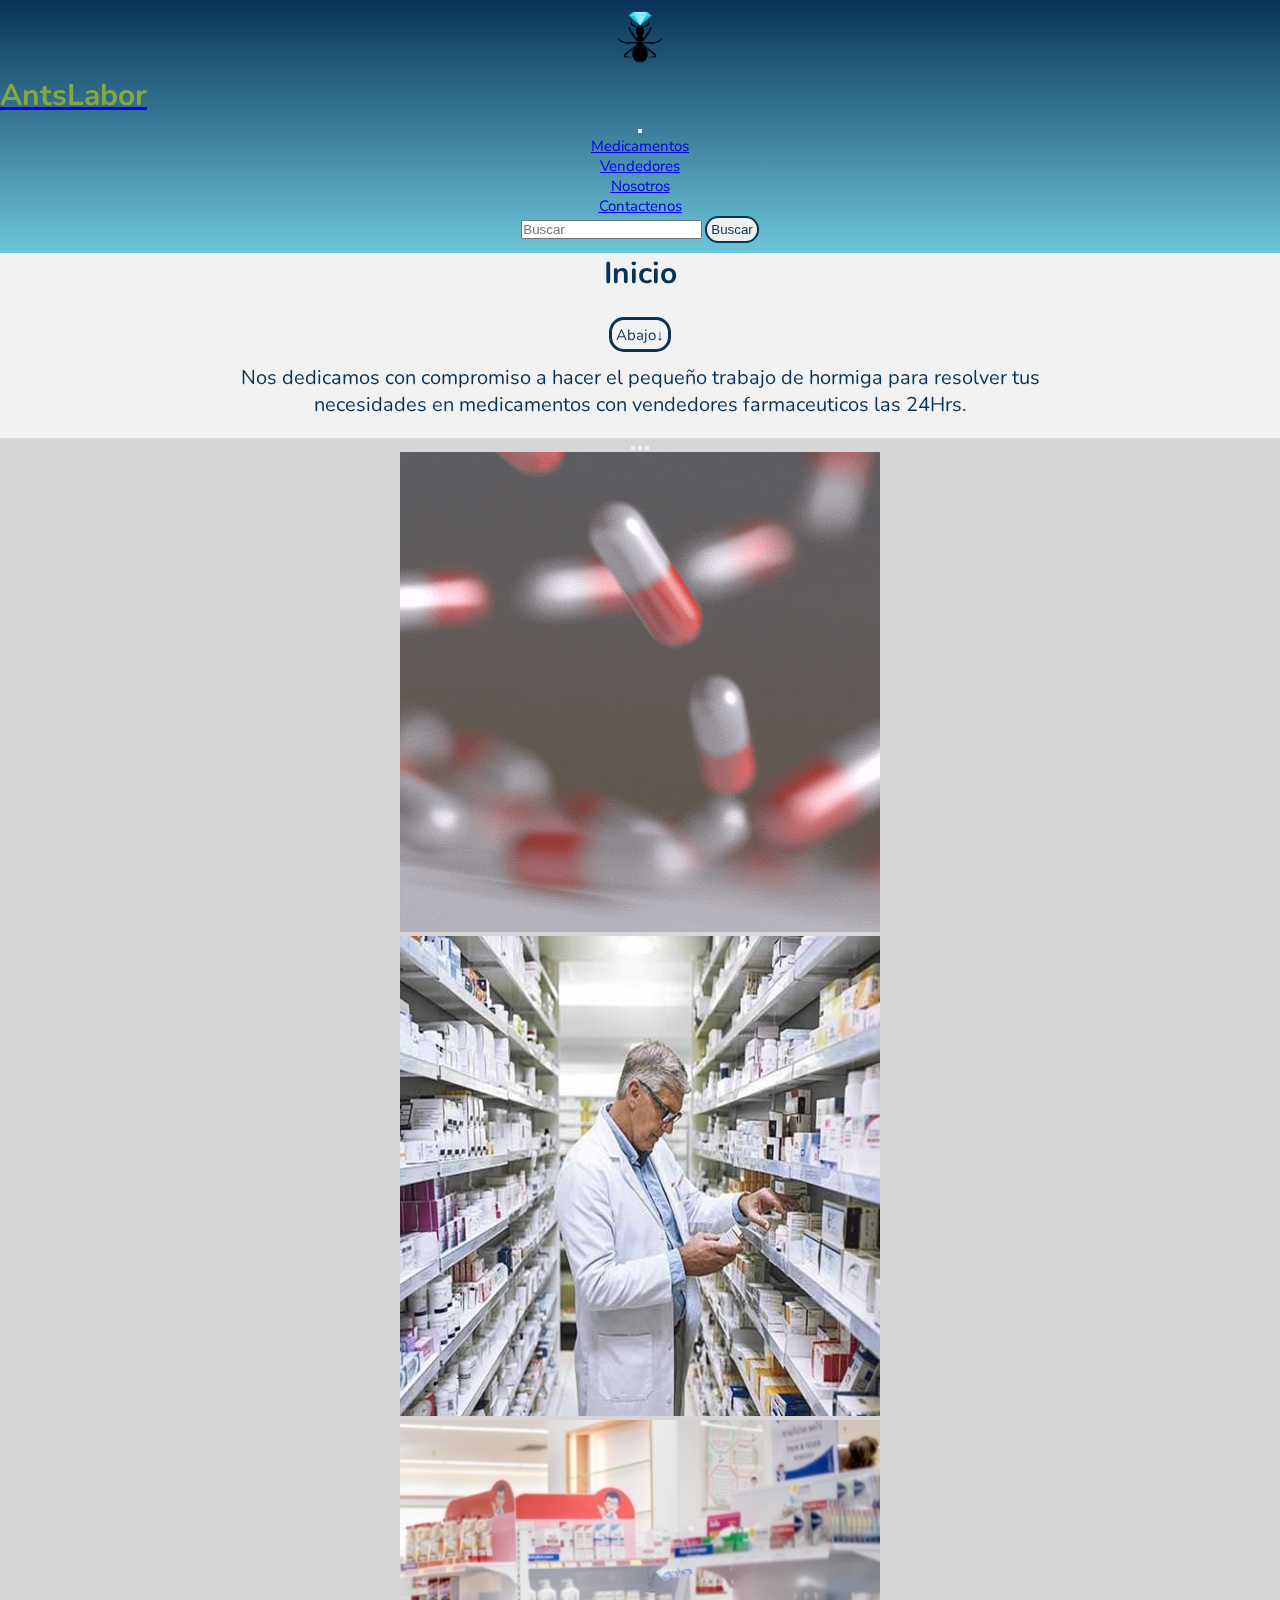
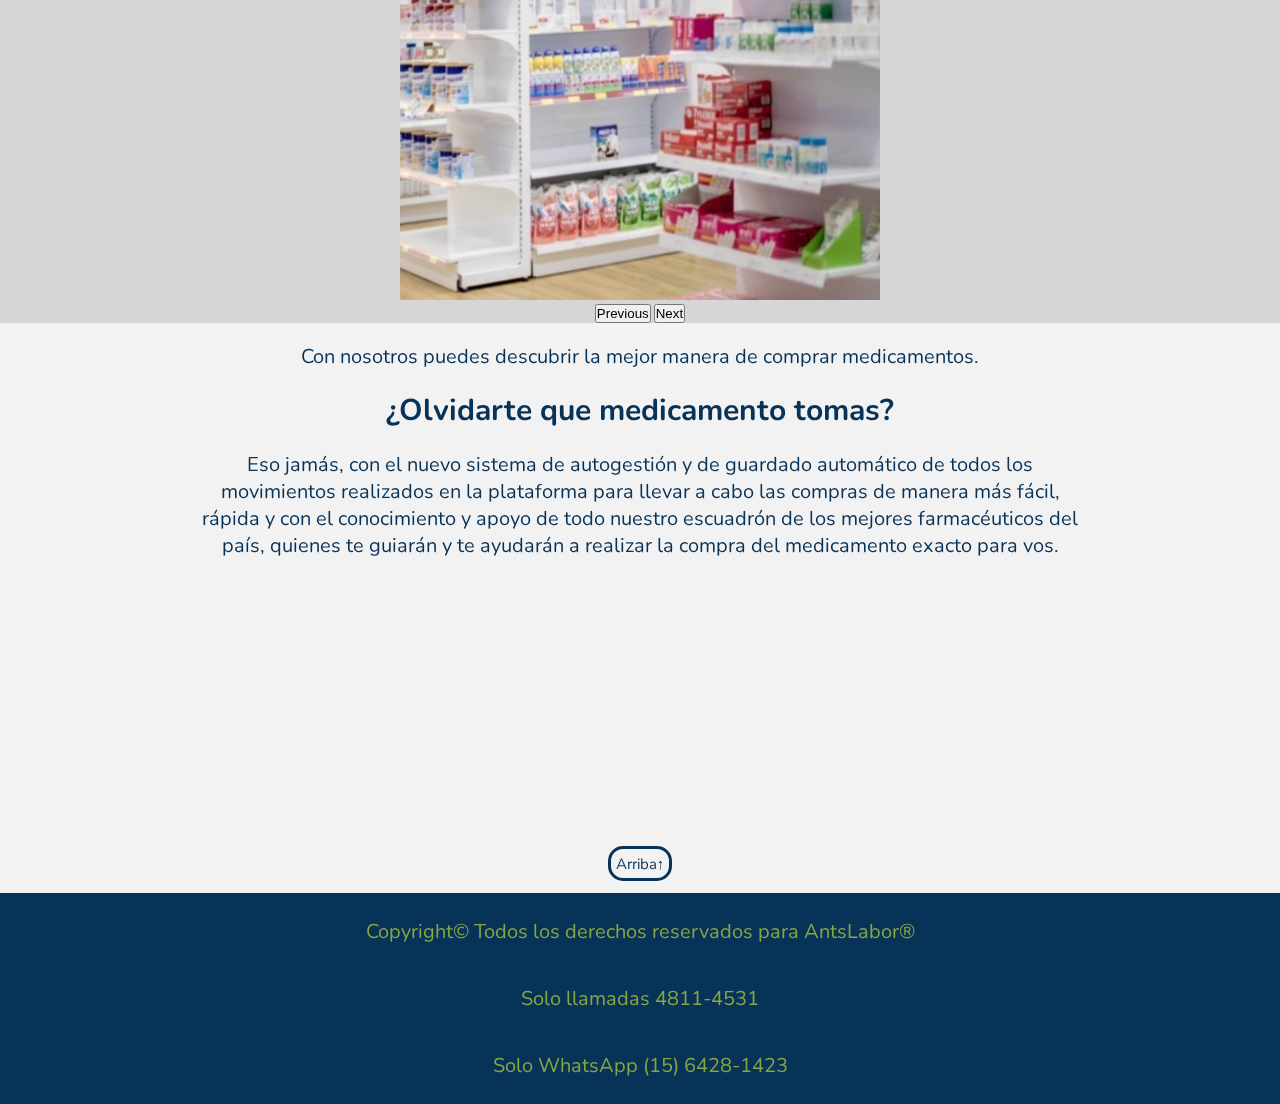
<file: index.html>
<!DOCTYPE html>
<html lang="es">

<head>
    <meta charset="UTF-8">
    <meta http-equiv="X-UA-Compatible" content="IE=edge">
    <meta name="viewport" content="width=device-width, initial-scale=1.0">
    <meta name="keywords" content="Medicamentos, farmaceuticos, actron, ibupirac, farmacia, salud, necesidades ">
    <meta name="description" content="Podés comprar medicamentos las 24, siempre con tu farmaceutico de confianza. Ya no será necesario que te acuerdes todo, nosotros lo haremos">
    <link href="https://unpkg.com/aos@2.3.1/dist/aos.css" rel="stylesheet">
    <link href="https://cdn.jsdelivr.net/npm/bootstrap@5.1.3/dist/css/bootstrap.min.css" rel="stylesheet"
        integrity="sha384-1BmE4kWBq78iYhFldvKuhfTAU6auU8tT94WrHftjDbrCEXSU1oBoqyl2QvZ6jIW3" crossorigin="anonymous">
    <link rel="stylesheet" href="./estilos/style.css">
    <title>AntsLabor - Inicio</title>
    <link rel="icon" href="./multimedia/hormigaDiamante.ico">
</head>

<body id="arriba" data-aos="fade-zoom-in"
data-aos-easing="ease-in-back"
data-aos-delay="300"
data-aos-offset="0">

    <header class="sticky-top">
        <nav class="navbar navbar-expand-lg navbar-light bg-light sticky-top">
            <div class="container-fluid">
                <picture>
                    <img src="./multimedia/hormigaDiamante.png" alt="AntsLabor" title="AntsLabor">
                </picture>
                
                <a class="navbar-brand" href="./index.html">
                    <h1>AntsLabor</h1>
                </a>
                
                <button class="navbar-toggler" type="button" data-bs-toggle="collapse" data-bs-target="#navbarSupportedContent"
                    aria-controls="navbarSupportedContent" aria-expanded="false" aria-label="Toggle navigation">
                    <span class="navbar-toggler-icon"></span>
                </button>
                
                <div class="collapse navbar-collapse" id="navbarSupportedContent">
                    <ul class="navbar-nav me-auto mb-2 mb-lg-0">
                        <li class="nav-item">
                            <a class="nav-link" href="./secciones/medicamentos.html">Medicamentos</a>
                        </li>
                        <li class="nav-item">
                            <a class="nav-link" href="./secciones/vendedores.html">Vendedores</a>
                        </li>
                        <li class="nav-item">
                            <a class="nav-link" href="./secciones/nosotros.html">Nosotros</a>
                        </li>
                        <li class="nav-item">
                            <a class="nav-link" href="./secciones/contactenos.html">Contactenos</a>
                        </li>
                    </ul>
                    <form class="d-flex">
                        <input class="form-control me-2" type="search" placeholder="Buscar" aria-label="Buscar">
                        <button class="btn btn-outline-success boton" type="submit">Buscar</button>
                    </form>
                </div>
            </div>
        </nav>
        <div>

    </header>

    <div class="pos">
        <main>
            <section>
                <h2>
                    Inicio
                </h2>

                <div class="botonAbajo">
                    <a class="boton" href="#fin">Abajo↓</a>
                </div>

                <p>
                    Nos dedicamos con compromiso a hacer el pequeño trabajo de hormiga para
                    resolver tus necesidades en medicamentos con vendedores farmaceuticos las 24Hrs.
                </p>

                <section class="carrusel">
                    <div class="container w-25" >
                        <div id="carouselExampleIndicators" class="carousel slide" data-bs-ride="carousel">
                            <div class="carousel-indicators">
                                <button type="button" data-bs-target="#carouselExampleIndicators" data-bs-slide-to="0" class="active"
                                    aria-current="true" aria-label="Slide 1"></button>
                                <button type="button" data-bs-target="#carouselExampleIndicators" data-bs-slide-to="1"
                                    aria-label="Slide 2"></button>
                                <button type="button" data-bs-target="#carouselExampleIndicators" data-bs-slide-to="2"
                                    aria-label="Slide 3"></button>
                            </div>
                            <div class="carousel-inner">
                                <div class="carousel-item active">
                                    <img src="./multimedia/carrusel/movimiento.gif" class="d-block w-100" alt="elemento_0">
                                </div>
                                <div class="carousel-item">
                                    <img src="./multimedia/carrusel/hombre.jpg" class="d-block w-100" alt="elemento_1">
                                </div>
                                <div class="carousel-item">
                                    <img src="./multimedia/carrusel/local.jpg" class="d-block w-100" alt="elemento_2">
                                </div>
                            </div>
                            <button class="carousel-control-prev" type="button" data-bs-target="#carouselExampleIndicators"
                                data-bs-slide="prev">
                                <span class="carousel-control-prev-icon" aria-hidden="true"></span>
                                <span class="visually-hidden">Previous</span>
                            </button>
                            <button class="carousel-control-next" type="button" data-bs-target="#carouselExampleIndicators"
                                data-bs-slide="next">
                                <span class="carousel-control-next-icon" aria-hidden="true"></span>
                                <span class="visually-hidden">Next</span>
                            </button>
                        </div>
                    </div>
                </section>
                <p>
                    Con nosotros puedes descubrir la mejor manera de comprar medicamentos.
                </p>
            </section>
            <section>
                <h3>
                    ¿Olvidarte que medicamento tomas?
                </h3>

                <p>
                    Eso jamás, con el nuevo sistema de autogestión y de guardado automático de
                    todos los movimientos realizados en la plataforma para llevar a cabo las compras de manera más fácil,
                    rápida
                    y
                    con el
                    conocimiento y apoyo de todo nuestro escuadrón de los mejores farmacéuticos del país, quienes te guiarán
                    y
                    te
                    ayudarán a realizar la compra del medicamento exacto para vos.
                </p>
            </section>

            <iframe src="https://www.youtube.com/embed/vHVsa_dynsM" title="YouTube video player" frameborder="0"
                allow="accelerometer; autoplay; clipboard-write; encrypted-media; gyroscope; picture-in-picture"
                allowfullscreen>
            </iframe>

            <div id="fin">
                <a class="boton" href="#arriba">Arriba↑</a>
            </div>
        </main>
    </div>

    <footer>
        <p>
            Copyright© Todos los derechos reservados para AntsLabor®
        </p>
        <p>
            Solo llamadas 4811-4531
        </p>
        <p>
            Solo WhatsApp (15) 6428-1423
        </p>
    </footer>

    <script src="https://cdn.jsdelivr.net/npm/@popperjs/core@2.10.2/dist/umd/popper.min.js"
        integrity="sha384-7+zCNj/IqJ95wo16oMtfsKbZ9ccEh31eOz1HGyDuCQ6wgnyJNSYdrPa03rtR1zdB" crossorigin="anonymous">
    </script>
    <script src="https://cdn.jsdelivr.net/npm/bootstrap@5.1.3/dist/js/bootstrap.min.js"
        integrity="sha384-QJHtvGhmr9XOIpI6YVutG+2QOK9T+ZnN4kzFN1RtK3zEFEIsxhlmWl5/YESvpZ13" crossorigin="anonymous">
    </script>
    <script src="https://unpkg.com/aos@2.3.1/dist/aos.js"></script>
    <script>
        AOS.init();
    </script>
</body>

</html>
</file>
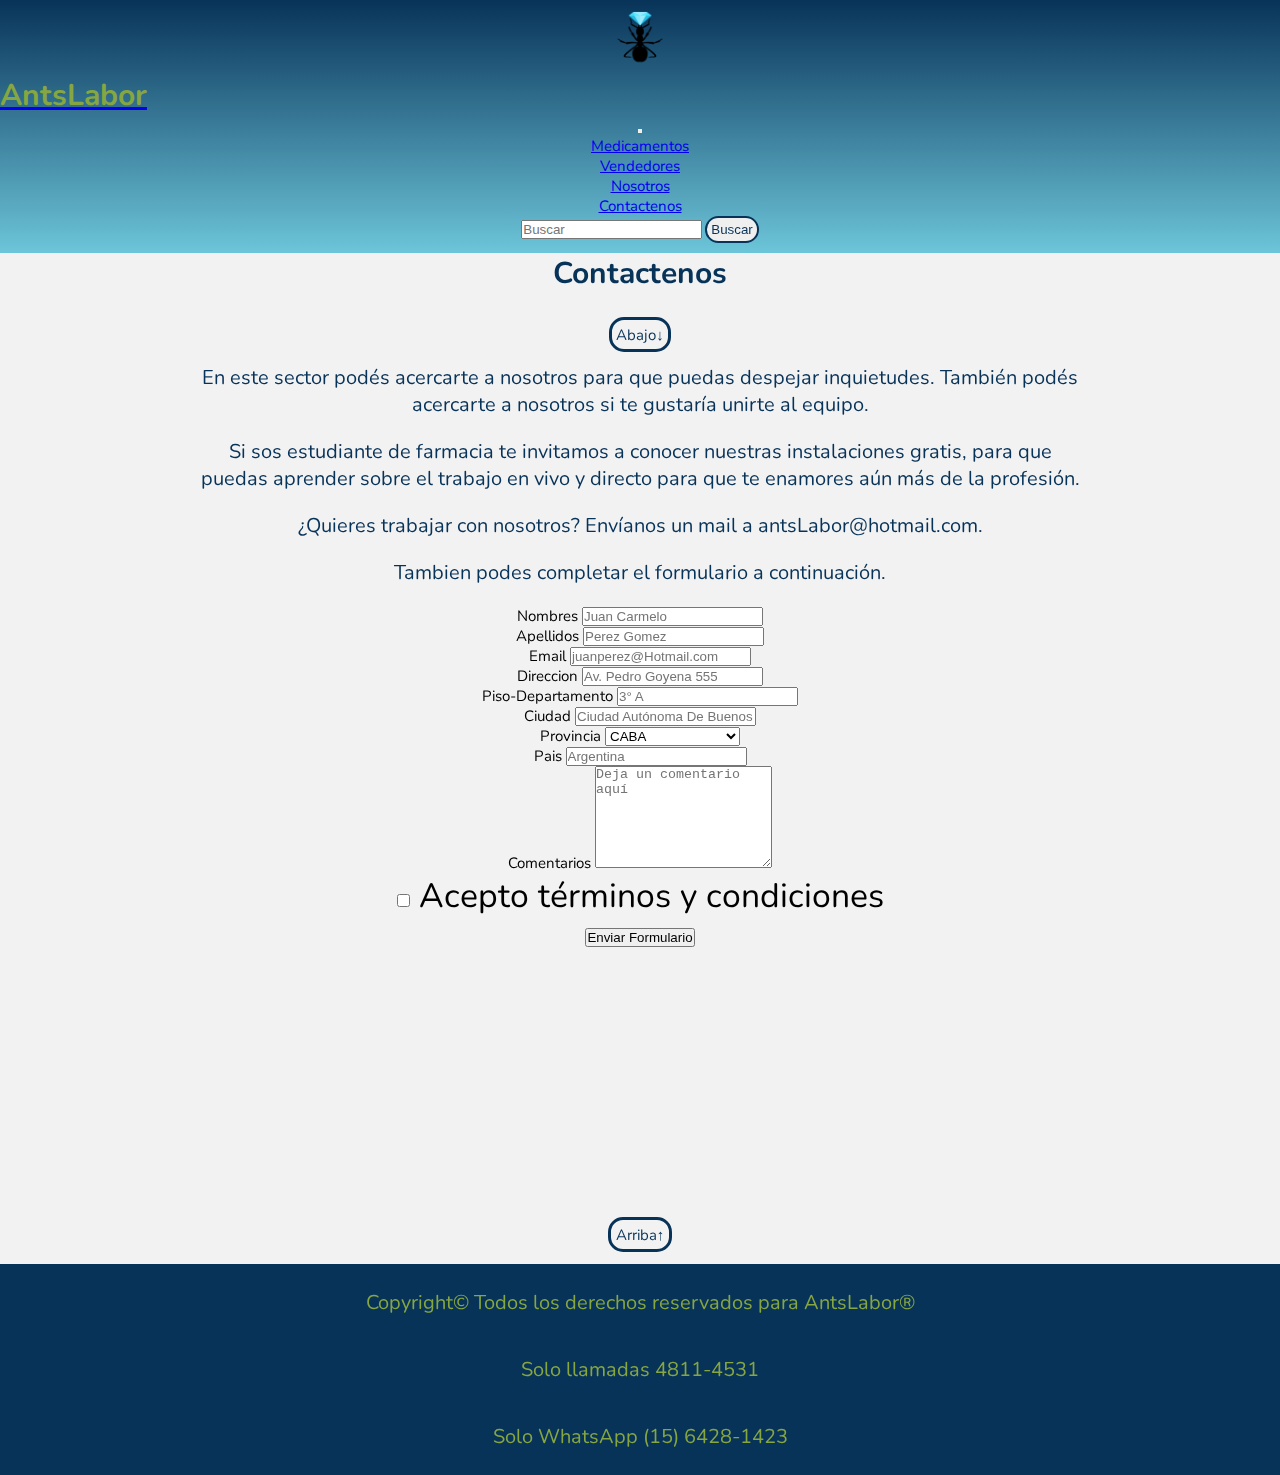
<file: secciones/contactenos.html>
<!DOCTYPE html>
<html lang="es">

<head>
    <meta charset="UTF-8">
    <meta http-equiv="X-UA-Compatible" content="IE=edge">
    <meta name="viewport" content="width=device-width, initial-scale=1.0">
    <meta name="keywords" content="Medicamentos, farmaceuticos, actron, ibupirac, farmacia, salud, necesidades ">
    <meta name="description" content="Podés comprar medicamentos las 24, siempre con tu farmaceutico de confianza. Ya no será necesario que te acuerdes todo, nosotros lo haremos">
    <link href="https://unpkg.com/aos@2.3.1/dist/aos.css" rel="stylesheet">
    <link href="https://cdn.jsdelivr.net/npm/bootstrap@5.1.3/dist/css/bootstrap.min.css" rel="stylesheet"
        integrity="sha384-1BmE4kWBq78iYhFldvKuhfTAU6auU8tT94WrHftjDbrCEXSU1oBoqyl2QvZ6jIW3" crossorigin="anonymous">
    <link rel="stylesheet" href="../estilos/style.css">
    <title>AntsLabor - Contactenos</title>
    <link rel="icon" href="../multimedia/hormigaDiamante.ico">
</head>

<body id="arriba" data-aos="fade-zoom-in"
data-aos-easing="ease-in-back"
data-aos-delay="300"
data-aos-offset="0">

<header class="sticky-top">
    <nav class="navbar navbar-expand-lg navbar-light bg-light sticky-top">
        <div class="container-fluid">
            <picture>
                <img src="../multimedia/hormigaDiamante.png" alt="AntsLabor" title="AntsLabor">
            </picture>

            <a class="navbar-brand" href="../index.html">
                <h1>AntsLabor</h1>
            </a>
            
            <button class="navbar-toggler" type="button" data-bs-toggle="collapse" data-bs-target="#navbarSupportedContent"
                aria-controls="navbarSupportedContent" aria-expanded="false" aria-label="Toggle navigation">
                <span class="navbar-toggler-icon"></span>
            </button>
            
            <div class="collapse navbar-collapse" id="navbarSupportedContent">
                <ul class="navbar-nav me-auto mb-2 mb-lg-0">
                    <li class="nav-item">
                        <a class="nav-link" href="./medicamentos.html">Medicamentos</a>
                    </li>
                    <li class="nav-item">
                        <a class="nav-link" href="./vendedores.html">Vendedores</a>
                    </li>
                    <li class="nav-item">
                        <a class="nav-link" href="./nosotros.html">Nosotros</a>
                    </li>
                    <li class="nav-item">
                        <a class="nav-link" href="./contactenos.html">Contactenos</a>
                    </li>
                </ul>
                <form class="d-flex">
                    <input class="form-control me-2" type="search" placeholder="Buscar" aria-label="Buscar">
                    <button class="btn btn-outline-success boton" type="submit">Buscar</button>
                </form>
            </div>
        </div>
    </nav>
    <div>
    </header>

    <div class="pos">
        <main>
            <h2>
                Contactenos
            </h2>

            <div class="botonAbajo">
                <a class="boton" href="#fin">Abajo↓</a>
            </div>

            <p>
                En este sector podés acercarte a nosotros para que puedas despejar inquietudes. También podés acercarte a
                nosotros si te gustaría unirte al equipo.
            </p>

            <p>
                Si sos estudiante de farmacia te invitamos a conocer nuestras instalaciones gratis, para que puedas aprender
                sobre el trabajo en vivo y directo para que te enamores aún más de la profesión.
            </p>

            <p>
                ¿Quieres trabajar con nosotros? Envíanos un mail a antsLabor@hotmail.com.
            </p>

            <p>
                Tambien podes completar el formulario a continuación.
            </p>

            <div class="container">
                <section class="container">
                    <form class="row g-">
                        <div class="col-6">
                            <label for="inputNombres" class="form-label">Nombres</label>
                            <input type="text" class="form-control" placeholder="Juan Carmelo" aria-label="Nombres">
                        </div>
                        <div class="col-6">
                            <label for="inputAddress" class="form-label">Apellidos</label>
                            <input type="text" class="form-control" placeholder="Perez Gomez" aria-label="Apellidos">
                        </div>
                        <div class="col-6">
                            <label for="inputEmail4" class="form-label">Email</label>
                            <input type="email" class="form-control" id="inputEmail4" placeholder="juanperez@Hotmail.com">
                        </div>
                        <div class="col-6">
                            <label for="inputAddress" class="form-label">Direccion</label>
                            <input type="text" class="form-control" id="inputAddress" placeholder="Av. Pedro Goyena 555">
                        </div>
                        <div class="col-6">
                            <label for="inputAddress2" class="form-label">Piso-Departamento</label>
                            <input type="text" class="form-control" id="inputAddress2"
                                placeholder="3° A">
                        </div>
                        <div class="col-6">
                            <label for="inputCity" class="form-label">Ciudad</label>
                            <input type="text" class="form-control" id="inputCity" placeholder="Ciudad Autónoma De Buenos Aires">
                        </div>
                        <div class="col-6">
                            <label for="inputState" class="form-label">Provincia</label>
                            <select id="inputState" class="form-select">
                                <option selected>CABA</option>
                                <option>Gran Buenos Aires</option>
                                <option>Córdoba</option>
                                <option>Mendoza</option>
                                <option>Neuquén</option>
                                <option>Entre Rios</option>
                            </select>
                        </div>
                        <div class="col-6">
                            <label for="inputZip" class="form-label">Pais</label>
                            <input type="text" class="form-control" id="inputPais" placeholder="Argentina">
                        </div>
                        <div class="col-12">
                            <label for="floatingTextarea2">Comentarios</label>
                            <textarea class="form-control" placeholder="Deja un comentario aquí" id="floatingTextarea2" style="height: 100px"></textarea>
                            <div class="col-12">
                                <div class="form-check">
                                    <input class="form-check-input" type="checkbox" id="gridCheck">
                                    <label class="form-check-label" for="gridCheck">
                                        Acepto términos y condiciones
                                    </label>
                                </div>
                            </div>
                        <div class="col-12">
                            <button type="submit" class="btn btn-primary">Enviar Formulario</button>
                        </div>
                    </form>
                    </div>
                </section>
        </div>
            <iframe src="https://www.youtube.com/embed/4Tr0otuiQuU" title="YouTube video player" frameborder="0"
                allow="accelerometer; autoplay; clipboard-write; encrypted-media; gyroscope; picture-in-picture"
                allowfullscreen></iframe>

            <div id="fin">
                <a class="boton" href="#arriba">Arriba↑</a>
            </div>
        </main>
    </div>
    
    <footer>
        <p>
            Copyright© Todos los derechos reservados para AntsLabor®
        </p>
        <p>
            Solo llamadas 4811-4531
        </p>
        <p>
            Solo WhatsApp (15) 6428-1423
        </p>
    </footer>

    <script src="https://cdn.jsdelivr.net/npm/@popperjs/core@2.10.2/dist/umd/popper.min.js"
        integrity="sha384-7+zCNj/IqJ95wo16oMtfsKbZ9ccEh31eOz1HGyDuCQ6wgnyJNSYdrPa03rtR1zdB" crossorigin="anonymous">
    </script>
    <script src="https://cdn.jsdelivr.net/npm/bootstrap@5.1.3/dist/js/bootstrap.min.js"
        integrity="sha384-QJHtvGhmr9XOIpI6YVutG+2QOK9T+ZnN4kzFN1RtK3zEFEIsxhlmWl5/YESvpZ13" crossorigin="anonymous">
    </script>
    <script src="https://unpkg.com/aos@2.3.1/dist/aos.js"></script>
    <script>
        AOS.init();
    </script>
</body>

</html>
</file>
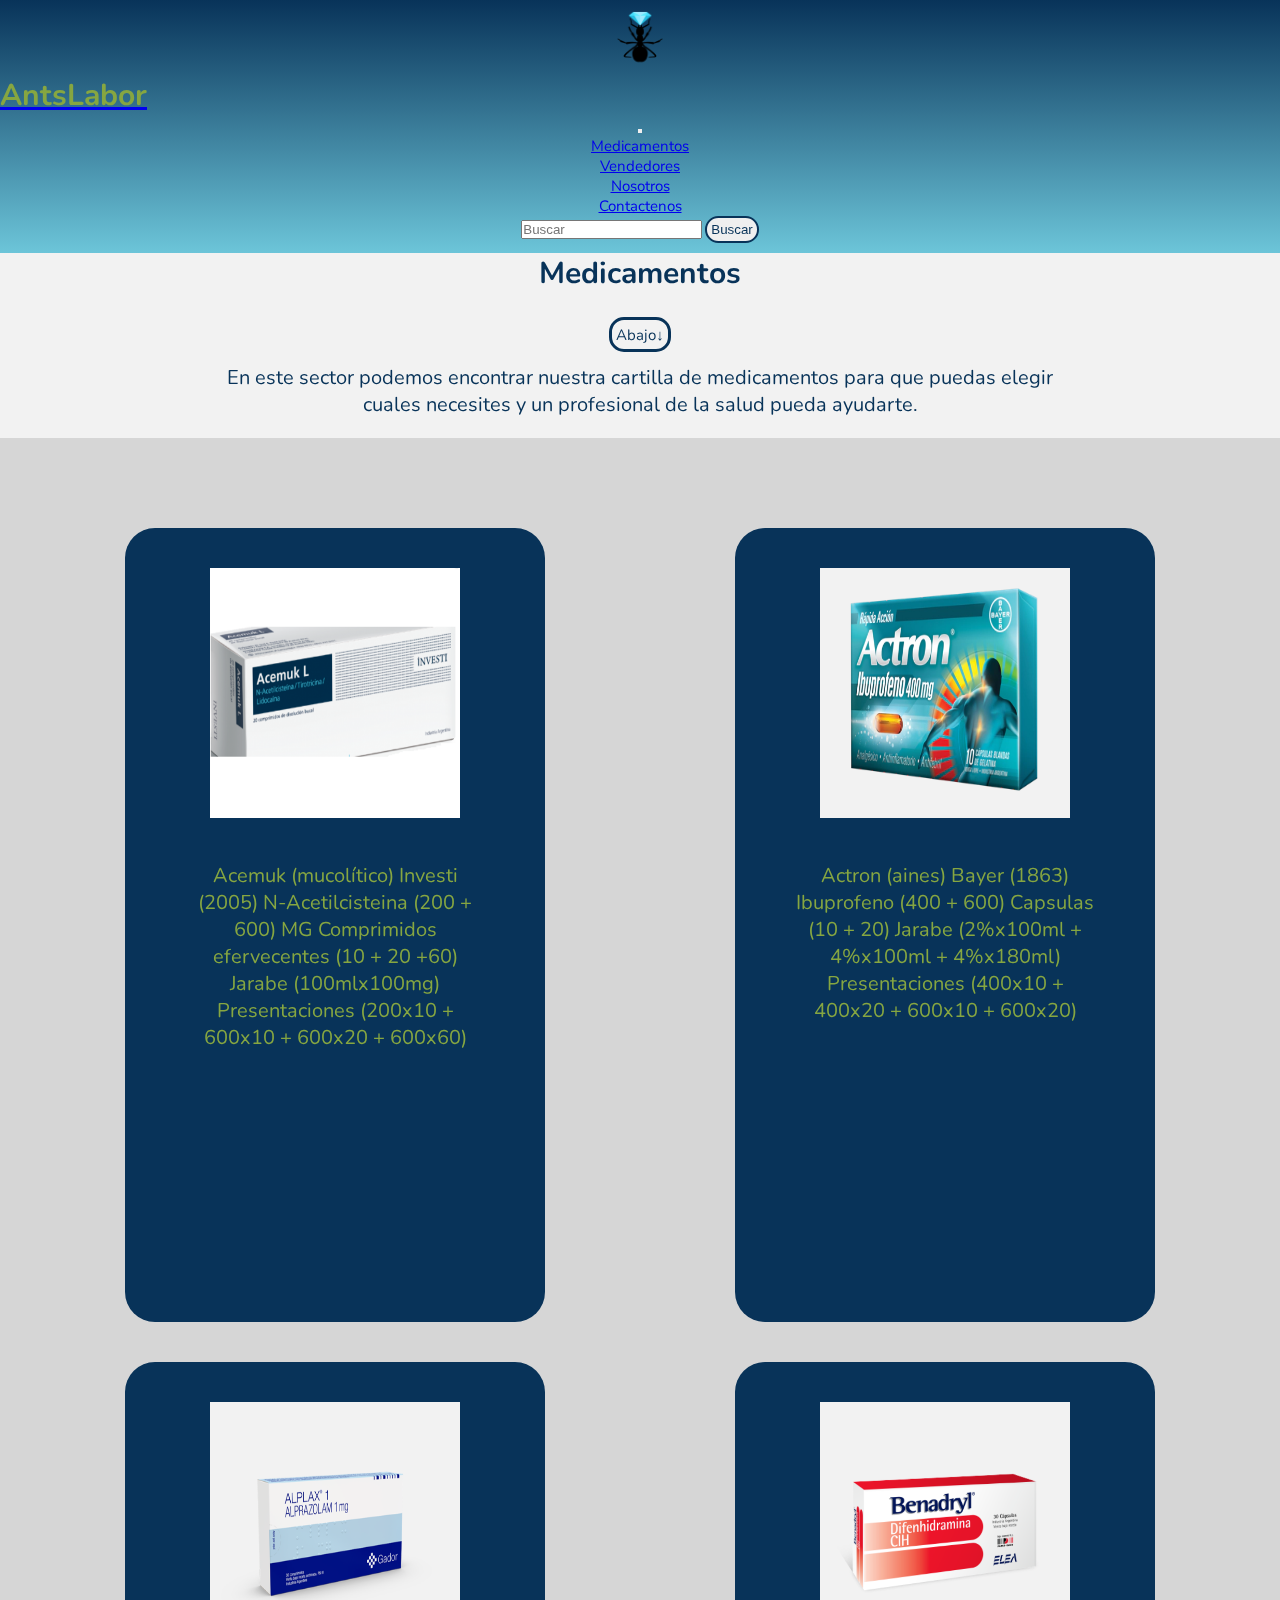
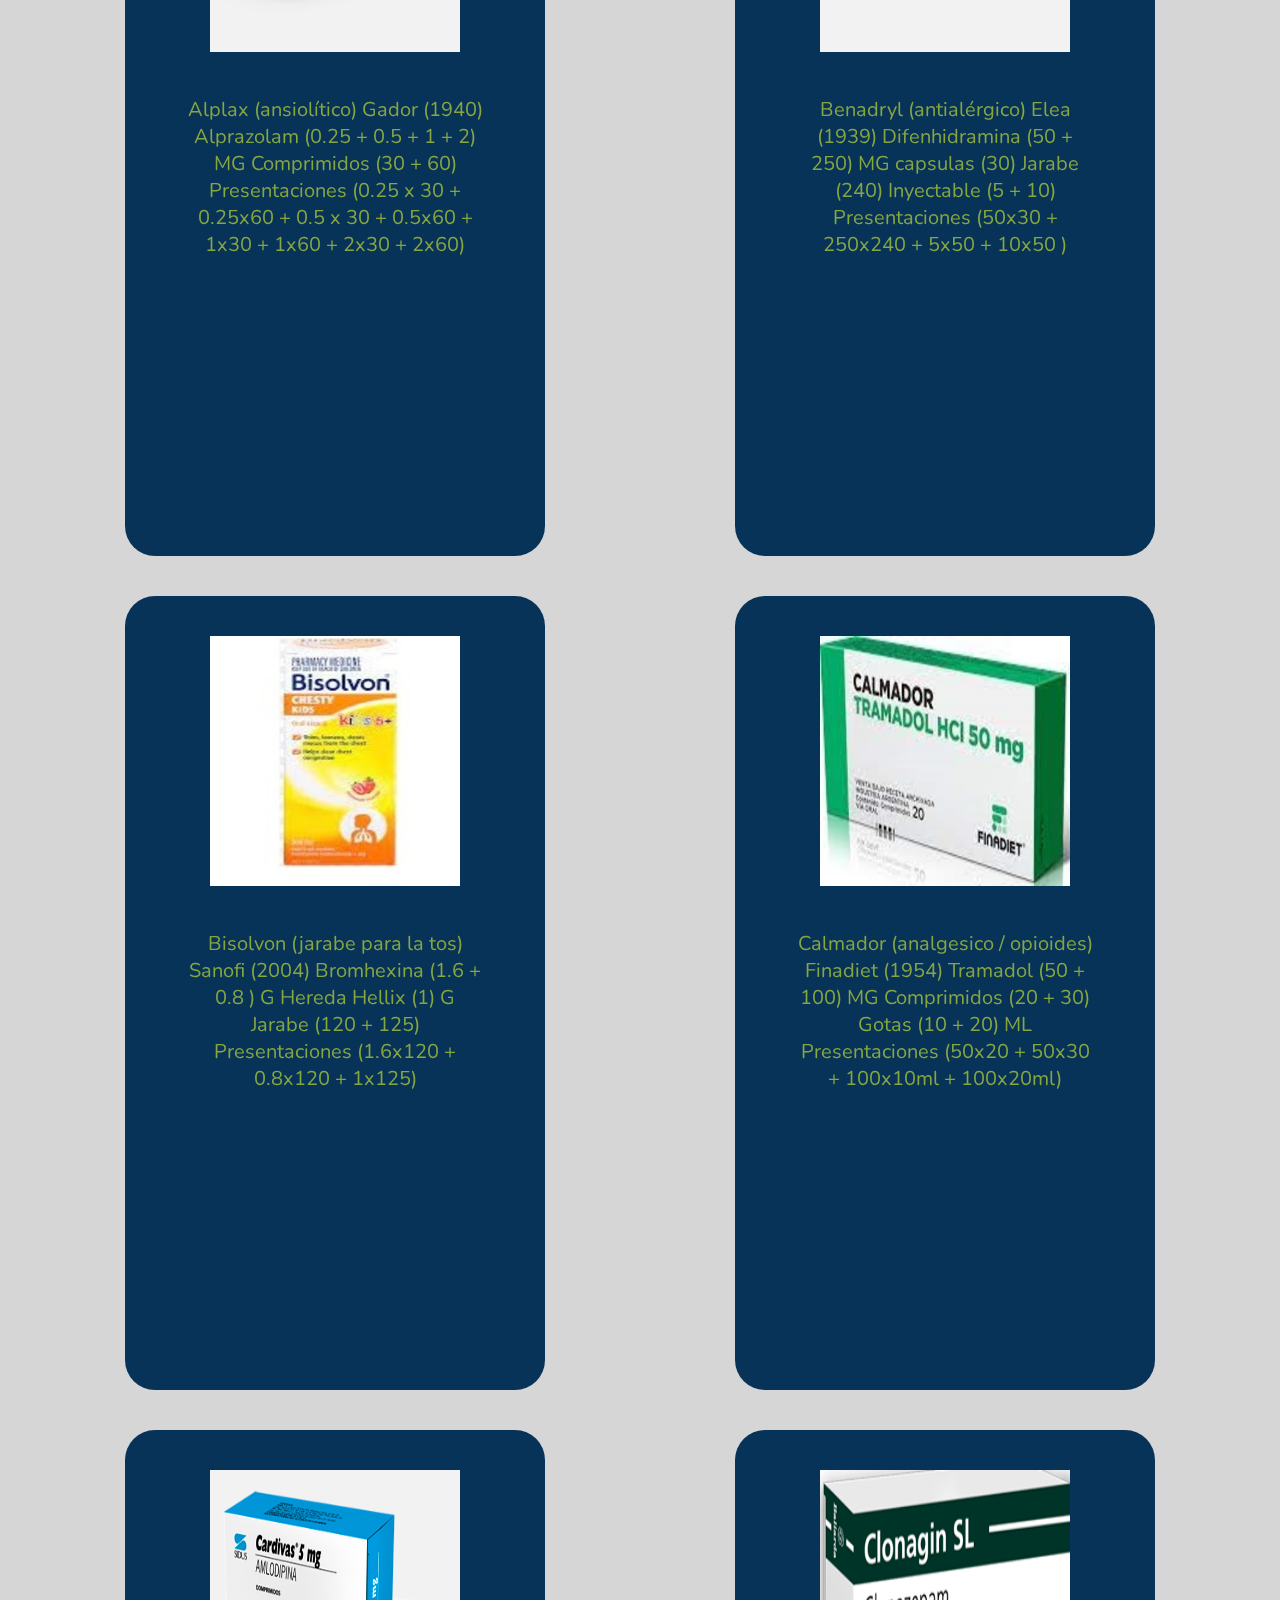
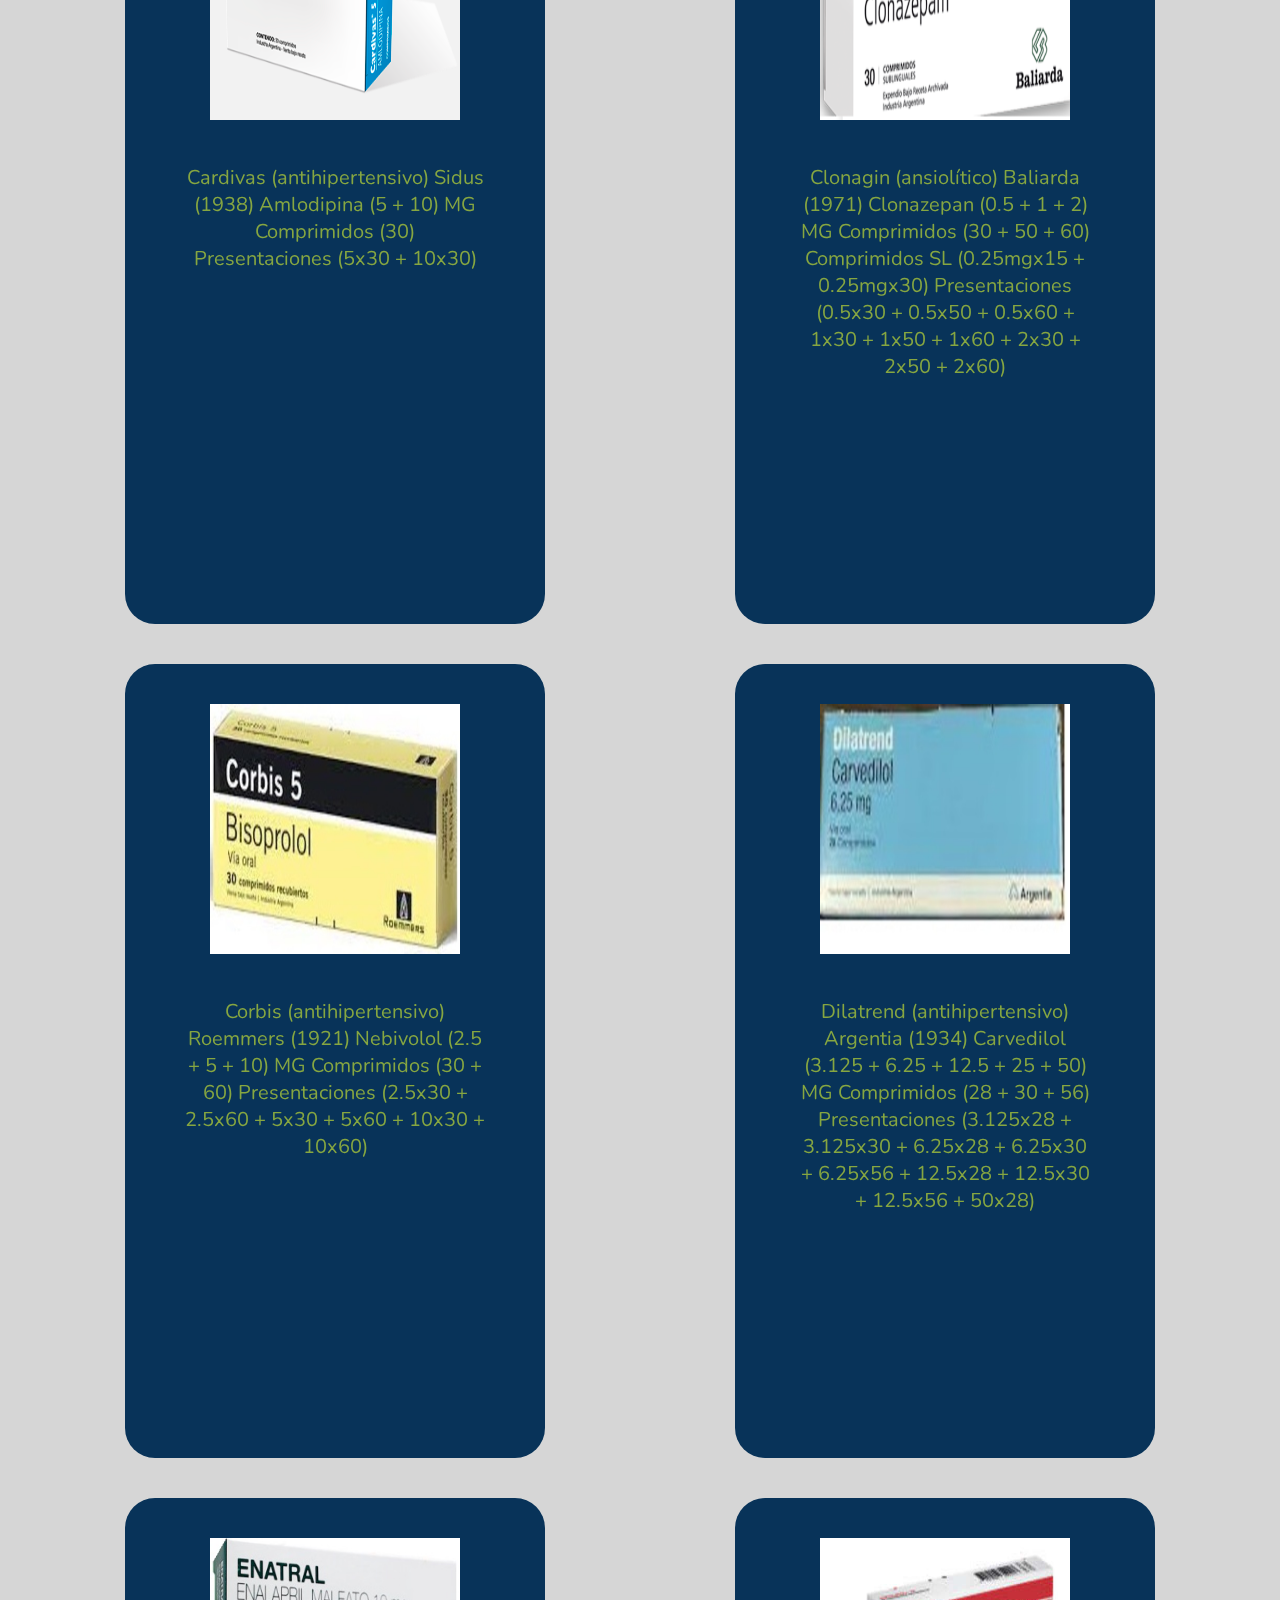
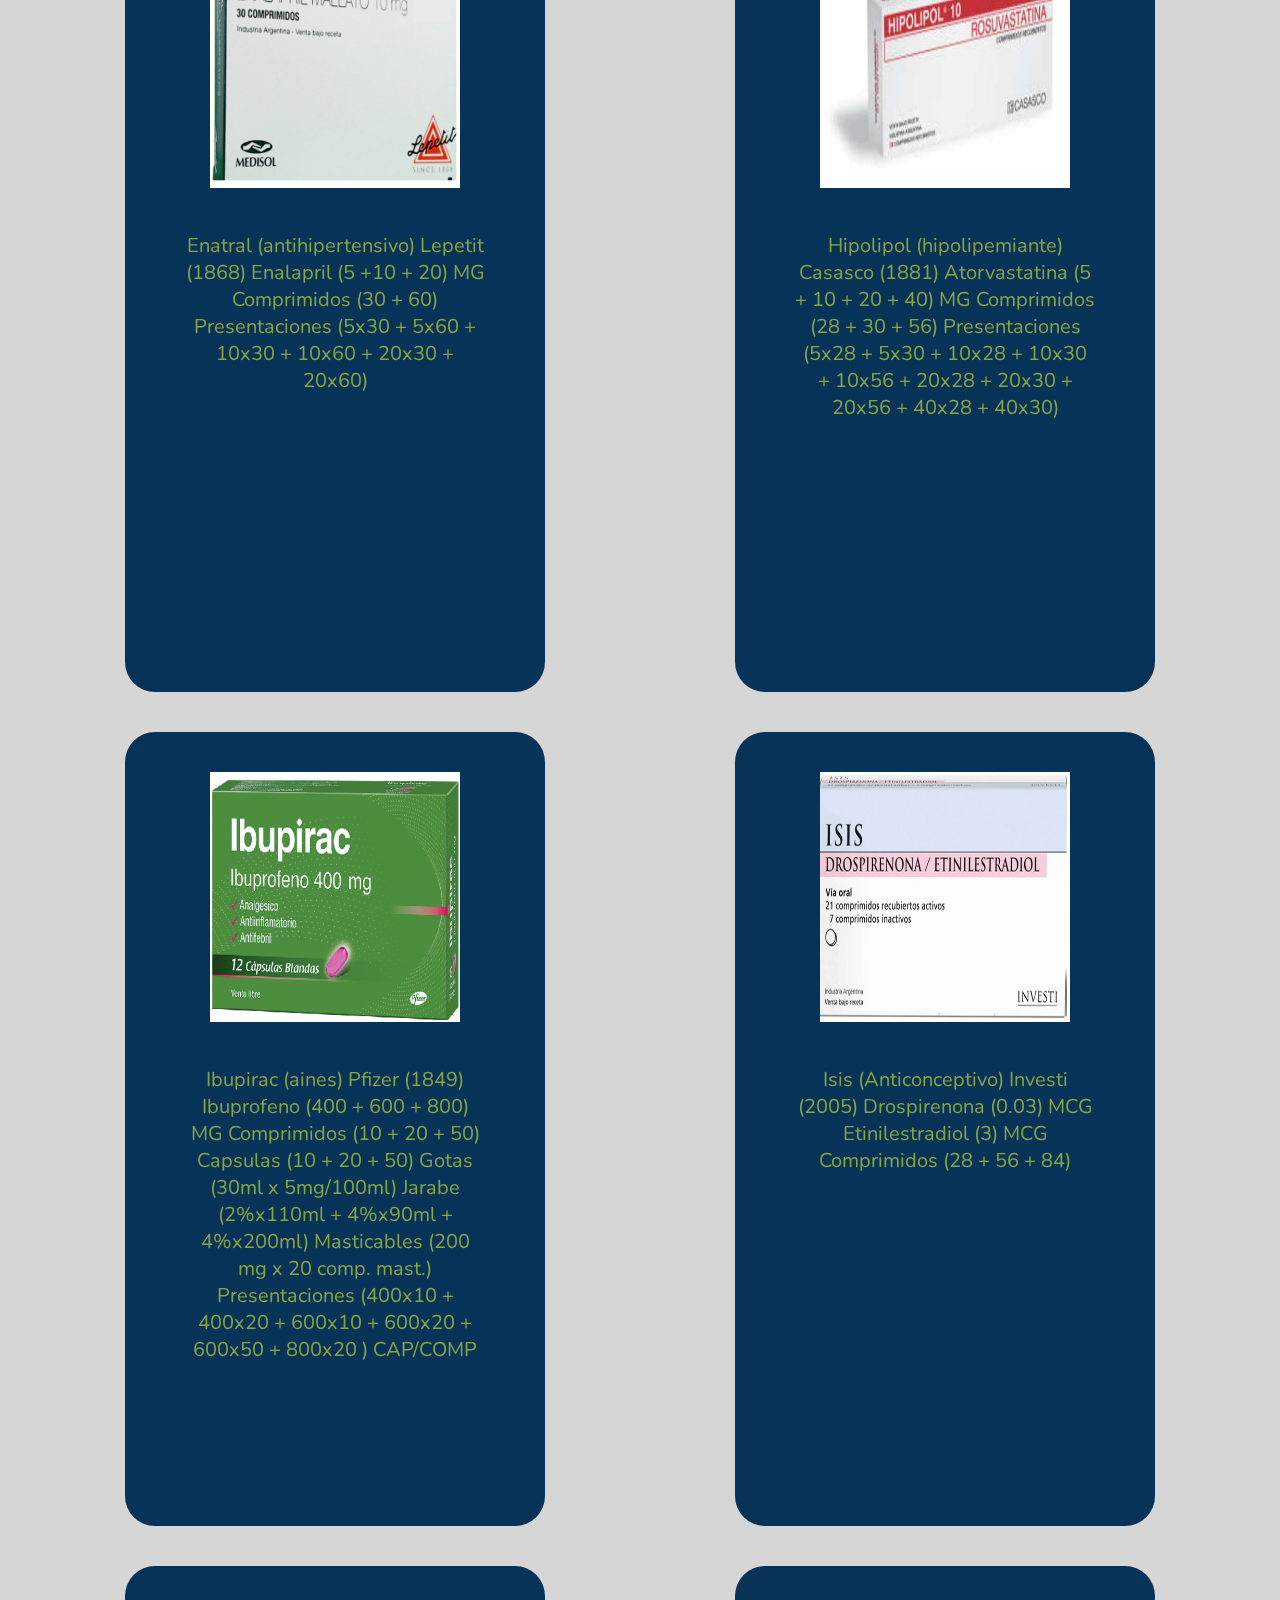
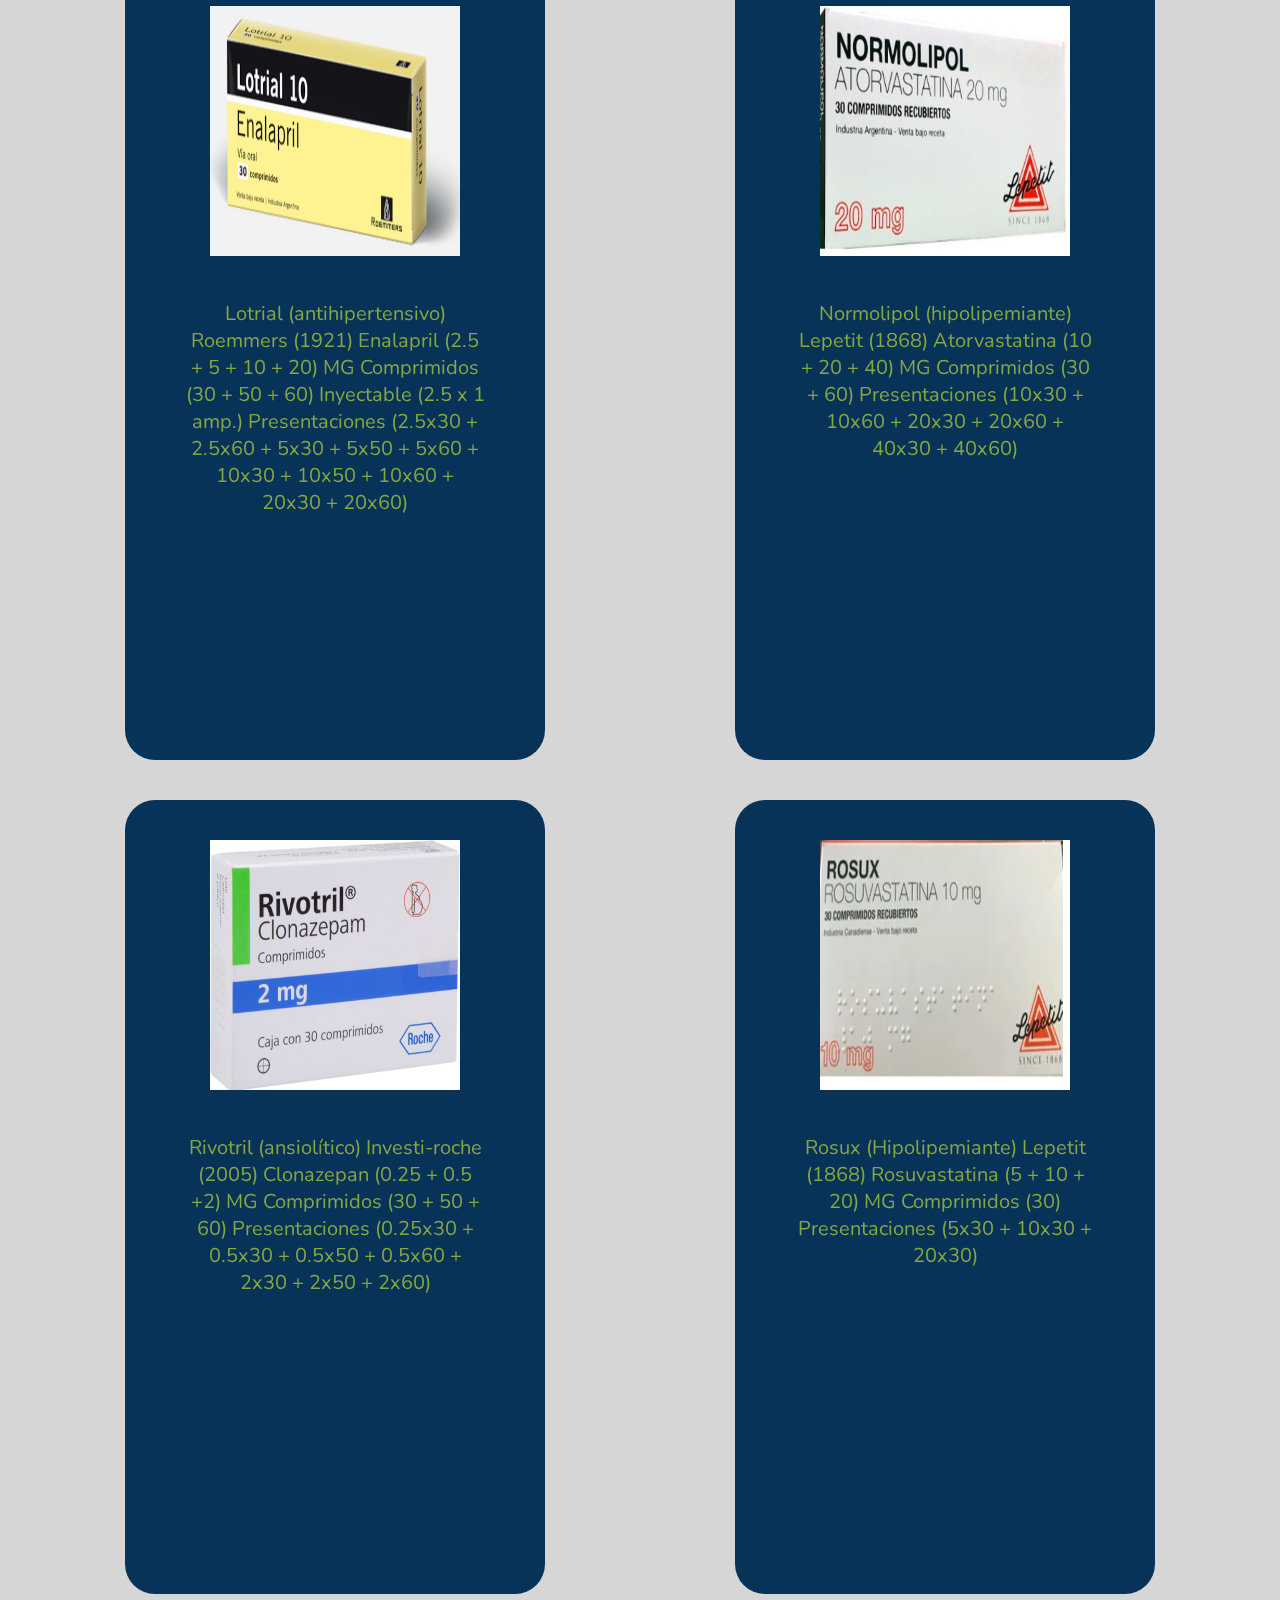
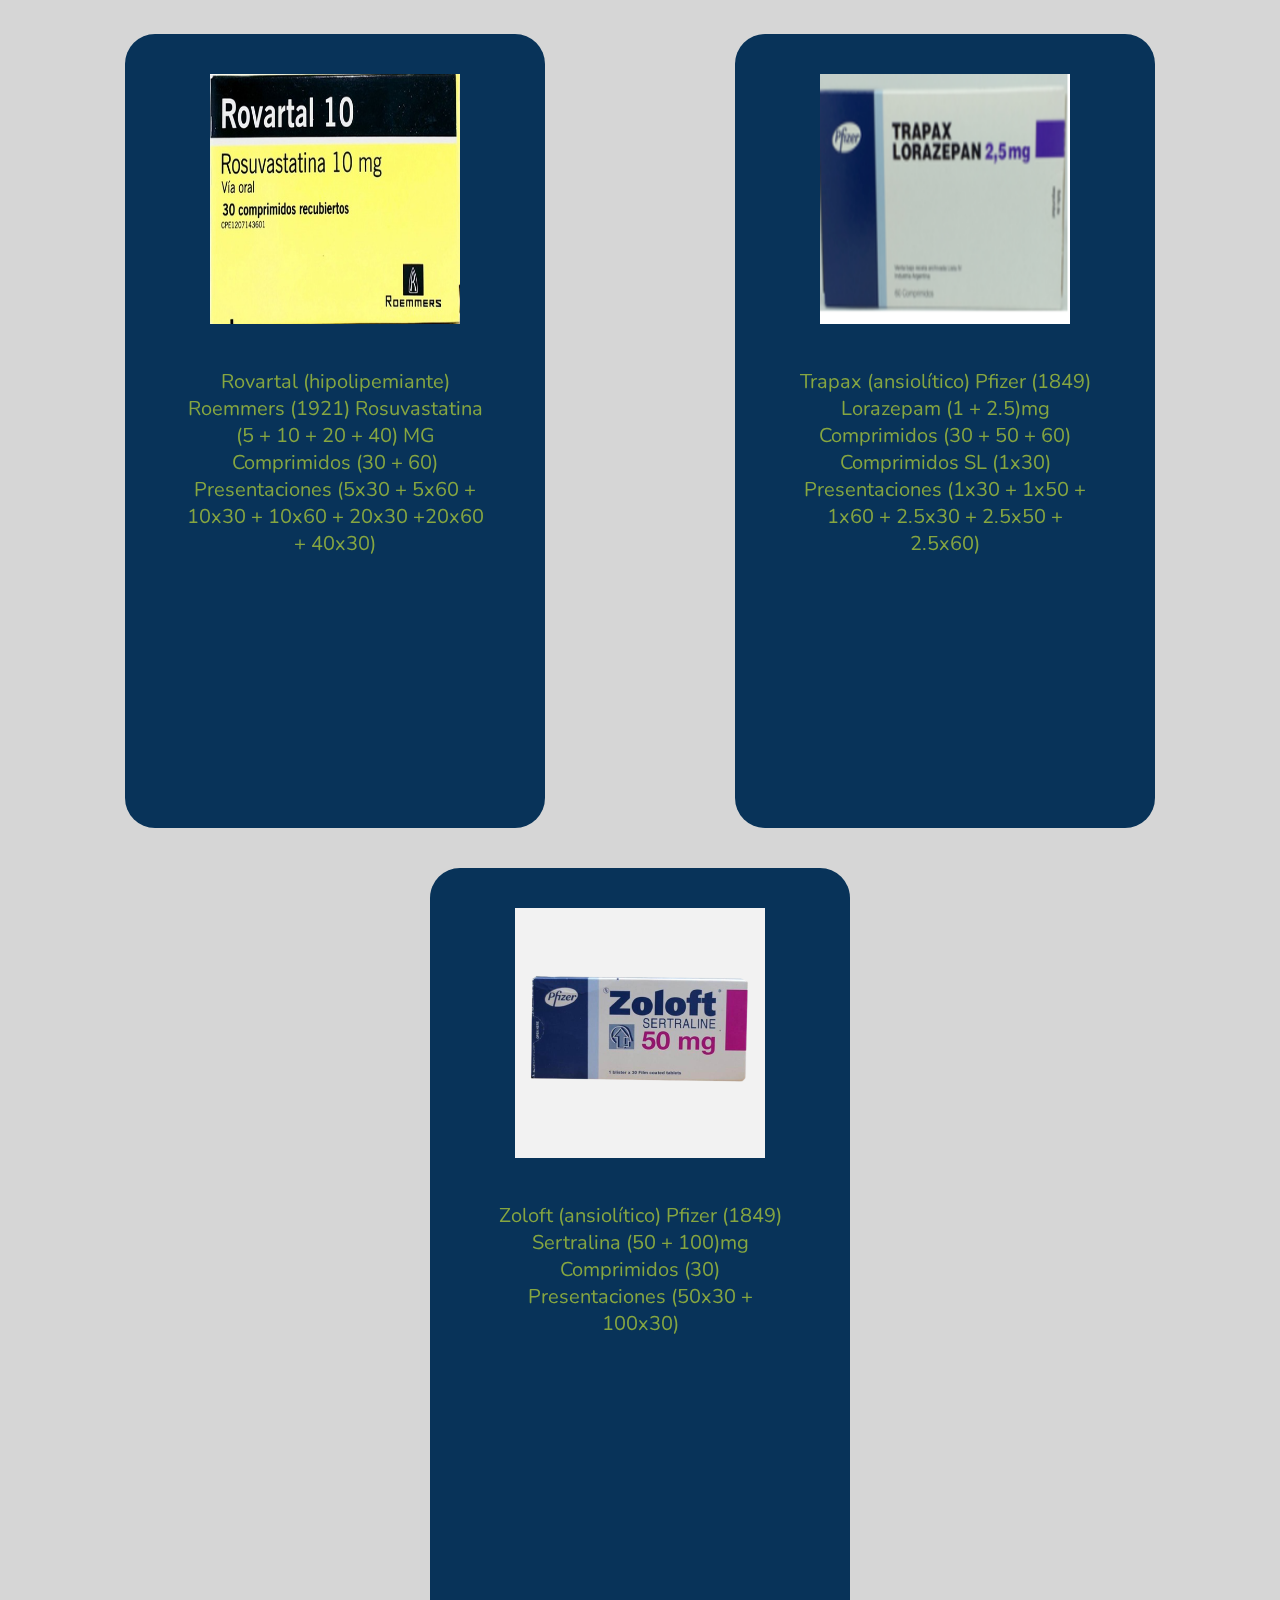
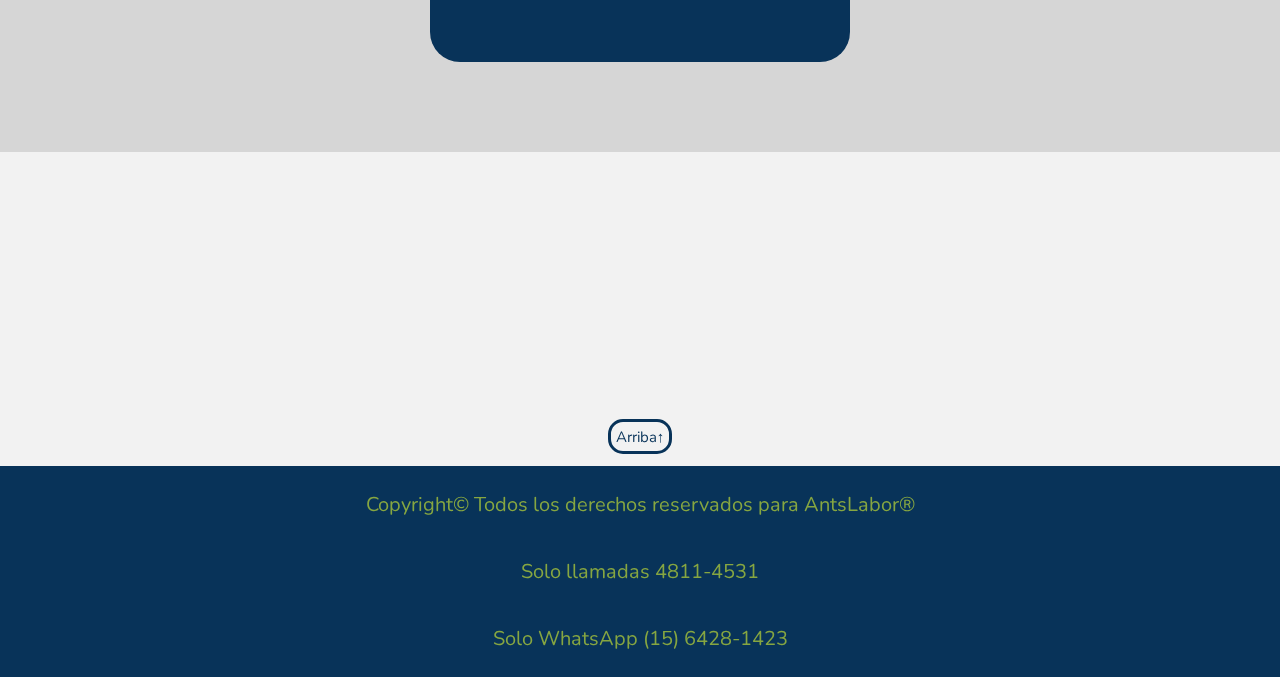
<file: secciones/medicamentos.html>
<!DOCTYPE html>
<html lang="es">

<head>
    <meta charset="UTF-8">
    <meta http-equiv="X-UA-Compatible" content="IE=edge">
    <meta name="viewport" content="width=device-width, initial-scale=1.0">
    <meta name="keywords" content="Medicamentos, farmaceuticos, actron, ibupirac, farmacia, salud, necesidades ">
    <meta name="description" content="Podés comprar medicamentos las 24, siempre con tu farmaceutico de confianza. Ya no será necesario que te acuerdes todo, nosotros lo haremos">
    <link href="https://unpkg.com/aos@2.3.1/dist/aos.css" rel="stylesheet">
    <link href="https://cdn.jsdelivr.net/npm/bootstrap@5.1.3/dist/css/bootstrap.min.css" rel="stylesheet"
        integrity="sha384-1BmE4kWBq78iYhFldvKuhfTAU6auU8tT94WrHftjDbrCEXSU1oBoqyl2QvZ6jIW3" crossorigin="anonymous">
    <link rel="stylesheet" href="../estilos/style.css">
    <title>AntsLabor - Medicamentos</title>
    <link rel="icon" href="../multimedia/hormigaDiamante.ico">
</head>

<body id="arriba" data-aos="fade-zoom-in"
data-aos-easing="ease-in-back"
data-aos-delay="300"
data-aos-offset="0">

<header class="sticky-top">
    <nav class="navbar navbar-expand-lg navbar-light bg-light sticky-top">
        <div class="container-fluid">
            <picture>
                <img src="../multimedia/hormigaDiamante.png" alt="AntsLabor" title="AntsLabor">
            </picture>

            <a class="navbar-brand" href="../index.html">
                <h1>AntsLabor</h1>
            </a>
            
            <button class="navbar-toggler" type="button" data-bs-toggle="collapse" data-bs-target="#navbarSupportedContent"
                aria-controls="navbarSupportedContent" aria-expanded="false" aria-label="Toggle navigation">
                <span class="navbar-toggler-icon"></span>
            </button>
            
            <div class="collapse navbar-collapse" id="navbarSupportedContent">
                <ul class="navbar-nav me-auto mb-2 mb-lg-0">
                    <li class="nav-item">
                        <a class="nav-link" href="./medicamentos.html">Medicamentos</a>
                    </li>
                    <li class="nav-item">
                        <a class="nav-link" href="./vendedores.html">Vendedores</a>
                    </li>
                    <li class="nav-item">
                        <a class="nav-link" href="./nosotros.html">Nosotros</a>
                    </li>
                    <li class="nav-item">
                        <a class="nav-link" href="./contactenos.html">Contactenos</a>
                    </li>
                </ul>
                <form class="d-flex">
                    <input class="form-control me-2" type="search" placeholder="Buscar" aria-label="Buscar">
                    <button class="btn btn-outline-success boton" type="submit">Buscar</button>
                </form>
            </div>
        </div>
    </nav>
    <div>
    </header>

    <div class="pos">
        <main>
            <h2>
                Medicamentos
            </h2>

            <div class="botonAbajo">
                <a class="boton" href="#fin">Abajo↓</a>
            </div>

            <p>
                En este sector podemos encontrar nuestra cartilla de medicamentos para que puedas elegir cuales
                necesites y un
                profesional de la salud pueda ayudarte.
            </p>

            <figure>
                <section class="section1">
                    <article>
                        <img src="../multimedia/medicamentos/acemuk.png" alt="acemuk" title="acemuk">
                        <figcaption class="medicamento">
                            Acemuk
                            (mucolítico)
                            Investi (2005)
                            N-Acetilcisteina (200 + 600) MG
                            Comprimidos efervecentes (10 + 20 +60)
                            Jarabe (100mlx100mg)
                            Presentaciones (200x10 + 600x10 + 600x20 + 600x60)
                        </figcaption>
                    </article>
                    <article>
                        <img src="../multimedia/medicamentos/actron.png" alt="actron" title="actron">
                        <figcaption class="medicamento">
                            Actron
                            (aines)
                            Bayer (1863)
                            Ibuprofeno (400 + 600)
                            Capsulas (10 + 20)
                            Jarabe (2%x100ml + 4%x100ml + 4%x180ml)
                            Presentaciones (400x10 + 400x20 + 600x10 + 600x20)
                        </figcaption>
                    </article>
                    <article>
                        <img src="../multimedia/medicamentos/alplax.png" alt="alplax" title="alplax">
                        <figcaption class="medicamento">
                            Alplax
                            (ansiolítico)
                            Gador (1940)
                            Alprazolam (0.25 + 0.5 + 1 + 2) MG
                            Comprimidos (30 + 60)
                            Presentaciones (0.25 x 30 + 0.25x60 + 0.5 x 30 + 0.5x60 + 1x30 + 1x60 + 2x30 + 2x60)
                        </figcaption>
                    </article>
                    <article>
                        <img src="../multimedia/medicamentos/benadryl.png" alt="benadryl" title="benadryl">
                        <figcaption class="medicamento">
                            Benadryl
                            (antialérgico)
                            Elea (1939)
                            Difenhidramina (50 + 250) MG
                            capsulas (30)
                            Jarabe (240)
                            Inyectable (5 + 10)
                            Presentaciones (50x30 + 250x240 + 5x50 + 10x50 )
                        </figcaption>
                    </article>
                    <article>
                        <img src="../multimedia/medicamentos/bisolvon.jpg" alt="bisolvon" title="bisolvon">
                        <figcaption class="medicamento">
                            Bisolvon
                            (jarabe para la tos)
                            Sanofi (2004)
                            Bromhexina (1.6 + 0.8 ) G
                            Hereda Hellix (1) G
                            Jarabe (120 + 125)
                            Presentaciones (1.6x120 + 0.8x120 + 1x125)
                        </figcaption>
                    </article>
                    <article>
                        <img src="../multimedia/medicamentos/calmador.jpg" alt="calmador" title="calmador">
                        <figcaption class="medicamento">
                            Calmador
                            (analgesico / opioides)
                            Finadiet (1954)
                            Tramadol (50 + 100) MG
                            Comprimidos (20 + 30)
                            Gotas (10 + 20) ML
                            Presentaciones (50x20 + 50x30 + 100x10ml + 100x20ml)
                        </figcaption>
                    </article>
                    <article>
                        <img src="../multimedia/medicamentos/cardivas.png" alt="cardivas" title="cardivas">
                        <figcaption class="medicamento">
                            Cardivas
                            (antihipertensivo)
                            Sidus (1938)
                            Amlodipina (5 + 10) MG
                            Comprimidos (30)
                            Presentaciones (5x30 + 10x30)
                        </figcaption>
                    </article>
                    <article>
                        <img src="../multimedia/medicamentos/clonagin.png" alt="clonagin" title="clonagin">
                        <figcaption class="medicamento">
                            Clonagin
                            (ansiolítico)
                            Baliarda (1971)
                            Clonazepan (0.5 + 1 + 2) MG
                            Comprimidos (30 + 50 + 60)
                            Comprimidos SL (0.25mgx15 + 0.25mgx30)
                            Presentaciones (0.5x30 + 0.5x50 + 0.5x60 + 1x30 + 1x50 + 1x60 + 2x30 + 2x50 + 2x60)
                        </figcaption>
                    </article>
                    <article>
                        <img src="../multimedia/medicamentos/corbis.jpg" alt="corbis" title="corbis">
                        <figcaption class="medicamento">
                            Corbis
                            (antihipertensivo)
                            Roemmers (1921)
                            Nebivolol (2.5 + 5 + 10) MG
                            Comprimidos (30 + 60)
                            Presentaciones (2.5x30 + 2.5x60 + 5x30 + 5x60 + 10x30 + 10x60)
                        </figcaption>
                    </article>
                    <article>
                        <img src="../multimedia/medicamentos/dilatrend.jpg" alt="dilatrend" title="dilatrend">
                        <figcaption class="medicamento">
                            Dilatrend
                            (antihipertensivo)
                            Argentia (1934)
                            Carvedilol (3.125 + 6.25 + 12.5 + 25 + 50) MG
                            Comprimidos (28 + 30 + 56)
                            Presentaciones (3.125x28 + 3.125x30 + 6.25x28 + 6.25x30 + 6.25x56 + 12.5x28 + 12.5x30 + 12.5x56
                            + 50x28)
                        </figcaption>
                    </article>
                    <article>
                        <img src="../multimedia/medicamentos/enatral.png" alt="enatral" title="enatral">
                        <figcaption class="medicamento">
                            Enatral
                            (antihipertensivo)
                            Lepetit (1868)
                            Enalapril (5 +10 + 20) MG
                            Comprimidos (30 + 60)
                            Presentaciones (5x30 + 5x60 + 10x30 + 10x60 + 20x30 + 20x60)
                        </figcaption>
                    </article>
                    <article>
                        <img src="../multimedia/medicamentos/hipolipol.jpg" alt="hipolipol" title="hipolipol">
                        <figcaption class="medicamento">
                            Hipolipol
                            (hipolipemiante)
                            Casasco (1881)
                            Atorvastatina (5 + 10 + 20 + 40) MG
                            Comprimidos (28 + 30 + 56)
                            Presentaciones (5x28 + 5x30 + 10x28 + 10x30 + 10x56 + 20x28 + 20x30 + 20x56 + 40x28 + 40x30)
                        </figcaption>
                    </article>
                    <article>
                        <img src="../multimedia/medicamentos/ibupirac.png" alt="ibupirac" title="ibupirac">
                        <figcaption class="medicamento">
                            Ibupirac
                            (aines)
                            Pfizer (1849)
                            Ibuprofeno (400 + 600 + 800) MG
                            Comprimidos (10 + 20 + 50)
                            Capsulas (10 + 20 + 50)
                            Gotas (30ml x 5mg/100ml)
                            Jarabe (2%x110ml + 4%x90ml + 4%x200ml)
                            Masticables (200 mg x 20 comp. mast.)
                            Presentaciones (400x10 + 400x20 + 600x10 + 600x20 + 600x50 + 800x20 ) CAP/COMP
                        </figcaption>
                    </article>
                    <article>
                        <img src="../multimedia/medicamentos/isis.jpg" alt="isis" title="isis">
                        <figcaption class="medicamento">
                            Isis
                            (Anticonceptivo)
                            Investi (2005)
                            Drospirenona (0.03) MCG
                            Etinilestradiol (3) MCG
                            Comprimidos (28 + 56 + 84)
                        </figcaption>
                    </article>
                    <article>
                        <img src="../multimedia/medicamentos/lotrial.png" alt="lotrial" title="lotrial">
                        <figcaption class="medicamento">
                            Lotrial
                            (antihipertensivo)
                            Roemmers (1921)
                            Enalapril (2.5 + 5 + 10 + 20) MG
                            Comprimidos (30 + 50 + 60)
                            Inyectable (2.5 x 1 amp.)
                            Presentaciones (2.5x30 + 2.5x60 + 5x30 + 5x50 + 5x60 + 10x30 + 10x50 + 10x60 + 20x30 + 20x60)
                        </figcaption>
                    </article>
                    <article>
                        <img src="../multimedia/medicamentos/normolipol.jpg" alt="normolipol" title="normolipol">
                        <figcaption class="medicamento">
                            Normolipol
                            (hipolipemiante)
                            Lepetit (1868)
                            Atorvastatina (10 + 20 + 40) MG
                            Comprimidos (30 + 60)
                            Presentaciones (10x30 + 10x60 + 20x30 + 20x60 + 40x30 + 40x60)
                        </figcaption>
                    </article>
                    <article>
                        <img src="../multimedia/medicamentos/rivotril.png" alt="rivotril" title="rivotril">
                        <figcaption class="medicamento">
                            Rivotril
                            (ansiolítico)
                            Investi-roche (2005)
                            Clonazepan (0.25 + 0.5 +2) MG
                            Comprimidos (30 + 50 + 60)
                            Presentaciones (0.25x30 + 0.5x30 + 0.5x50 + 0.5x60 + 2x30 + 2x50 + 2x60)
                        </figcaption>
                    </article>
                    <article>
                        <img src="../multimedia/medicamentos/rosux.png" alt="rosux" title="rosux">
                        <figcaption class="medicamento">
                            Rosux
                            (Hipolipemiante)
                            Lepetit (1868)
                            Rosuvastatina (5 + 10 + 20) MG
                            Comprimidos (30)
                            Presentaciones (5x30 + 10x30 + 20x30)
                        </figcaption>
                    </article>
                    <article>
                        <img src="../multimedia/medicamentos/rovartal.jpg" alt="rovartal" title="rovartal">
                        <figcaption class="medicamento">
                            Rovartal
                            (hipolipemiante)
                            Roemmers (1921)
                            Rosuvastatina (5 + 10 + 20 + 40) MG
                            Comprimidos (30 + 60)
                            Presentaciones (5x30 + 5x60 + 10x30 + 10x60 + 20x30 +20x60 + 40x30)
                        </figcaption>
                    </article>
                    <article>
                        <img src="../multimedia/medicamentos/trapax.png" alt="trapax" title="trapax">
                        <figcaption class="medicamento">
                            Trapax
                            (ansiolítico)
                            Pfizer (1849)
                            Lorazepam (1 + 2.5)mg
                            Comprimidos (30 + 50 + 60)
                            Comprimidos SL (1x30)
                            Presentaciones (1x30 + 1x50 + 1x60 + 2.5x30 + 2.5x50 + 2.5x60)
                        </figcaption>
                    </article>
                    <article>
                        <img src="../multimedia/medicamentos/zoloft1.png" alt="zoloft" title="zoloft">
                        <figcaption class="medicamento">
                            Zoloft
                            (ansiolítico)
                            Pfizer (1849)
                            Sertralina (50 + 100)mg
                            Comprimidos (30)
                            Presentaciones (50x30 + 100x30)
                        </figcaption>
                    </article>
                </section>
            </figure>

            <section class="section4">
                <iframe src="https://www.youtube.com/embed/7DBIR30ks64" title="YouTube video player" frameborder="0"
                    allow="accelerometer; autoplay; clipboard-write; encrypted-media; gyroscope; picture-in-picture"
                    allowfullscreen></iframe>

                <div id="fin">
                    <a class="boton" href="#arriba">Arriba↑</a>
                </div>
            </section>
        </main>
    </div>  

    <footer>
        <p>
            Copyright© Todos los derechos reservados para AntsLabor®
        </p>
        <p>
            Solo llamadas 4811-4531
        </p>
        <p>
            Solo WhatsApp (15) 6428-1423
        </p>
    </footer>

    <script src="https://cdn.jsdelivr.net/npm/@popperjs/core@2.10.2/dist/umd/popper.min.js"
        integrity="sha384-7+zCNj/IqJ95wo16oMtfsKbZ9ccEh31eOz1HGyDuCQ6wgnyJNSYdrPa03rtR1zdB" crossorigin="anonymous">
    </script>
    <script src="https://cdn.jsdelivr.net/npm/bootstrap@5.1.3/dist/js/bootstrap.min.js"
        integrity="sha384-QJHtvGhmr9XOIpI6YVutG+2QOK9T+ZnN4kzFN1RtK3zEFEIsxhlmWl5/YESvpZ13" crossorigin="anonymous">
    </script>
    <script src="https://unpkg.com/aos@2.3.1/dist/aos.js"></script>
    <script>
        AOS.init();
    </script>
</body>

</html>
</file>
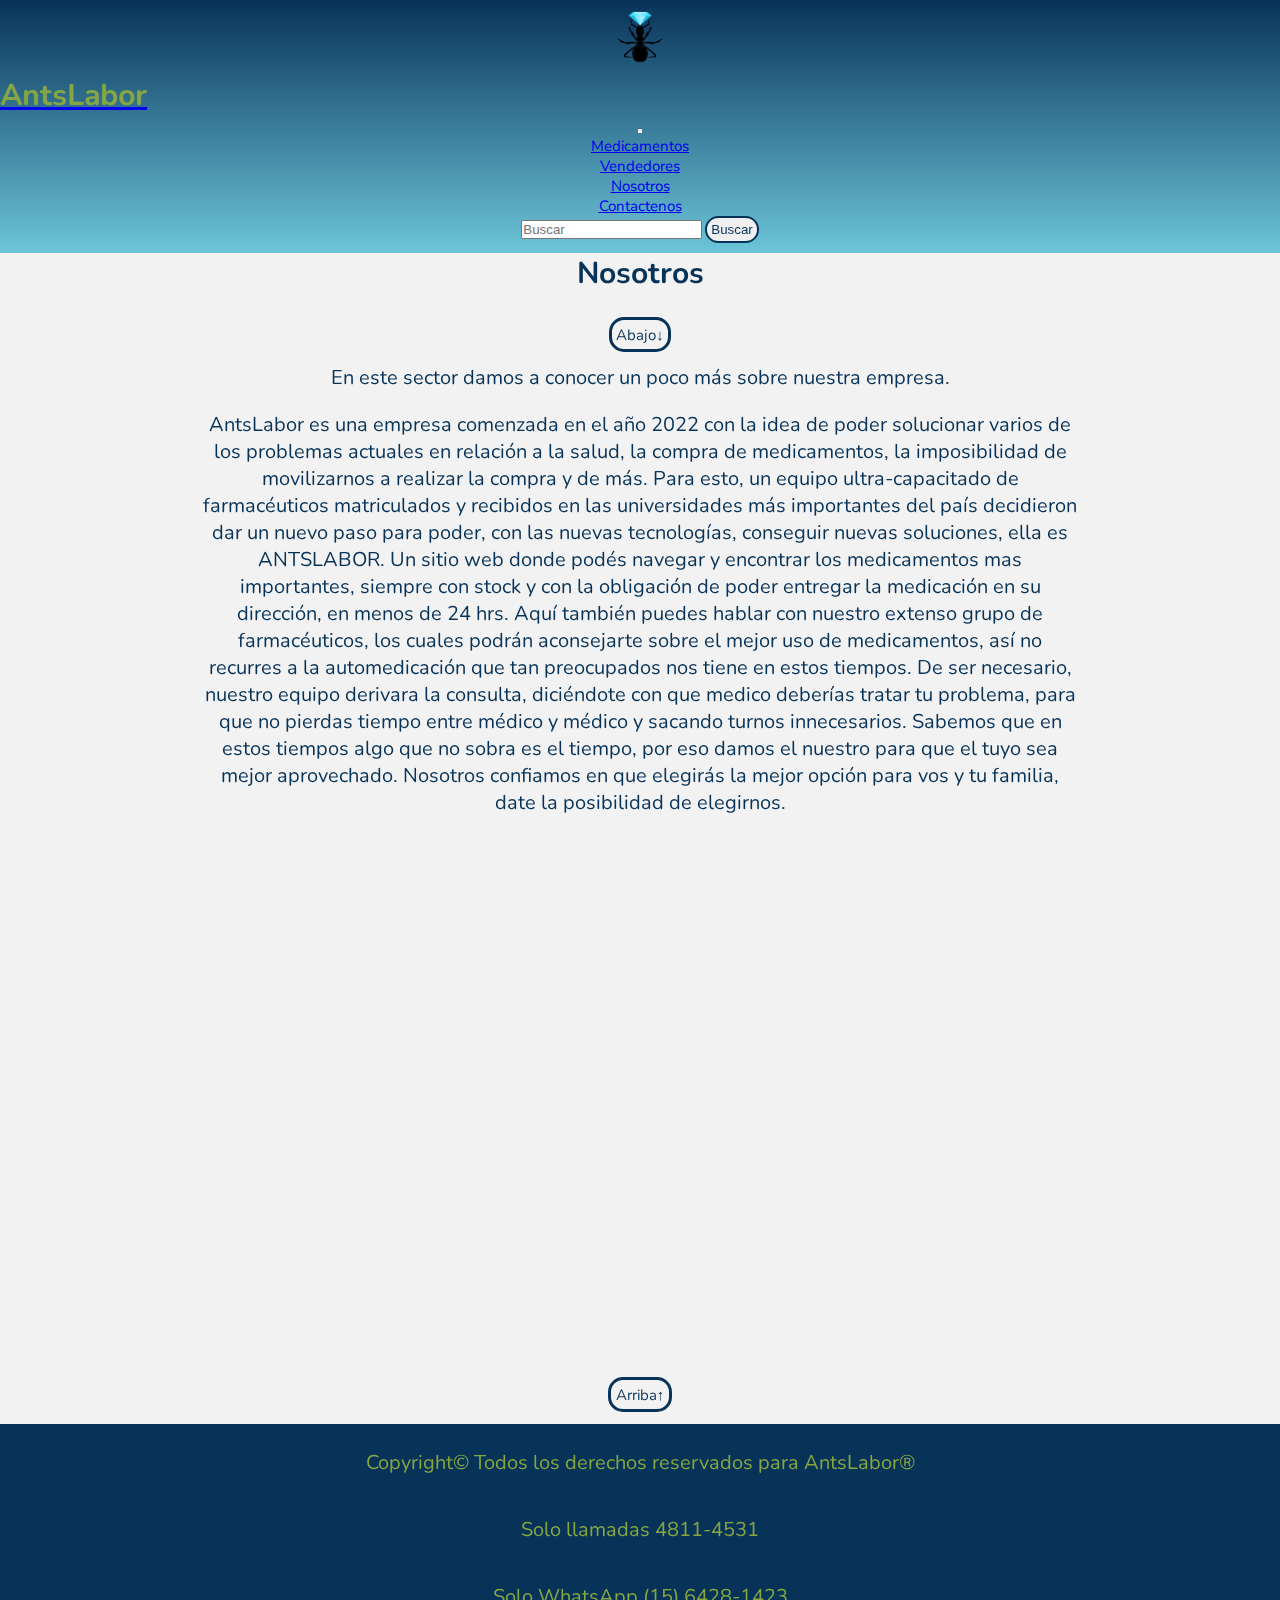
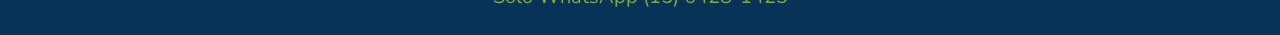
<file: secciones/nosotros.html>
<!DOCTYPE html>
<html lang="es">

<head>
    <meta charset="UTF-8">
    <meta http-equiv="X-UA-Compatible" content="IE=edge">
    <meta name="viewport" content="width=device-width, initial-scale=1.0">
    <meta name="keywords" content="Medicamentos, farmaceuticos, actron, ibupirac, farmacia, salud, necesidades ">
    <meta name="description" content="Podés comprar medicamentos las 24, siempre con tu farmaceutico de confianza. Ya no será necesario que te acuerdes todo, nosotros lo haremos">
    <link href="https://unpkg.com/aos@2.3.1/dist/aos.css" rel="stylesheet">
    <link href="https://cdn.jsdelivr.net/npm/bootstrap@5.1.3/dist/css/bootstrap.min.css" rel="stylesheet"
        integrity="sha384-1BmE4kWBq78iYhFldvKuhfTAU6auU8tT94WrHftjDbrCEXSU1oBoqyl2QvZ6jIW3" crossorigin="anonymous">
    <link rel="stylesheet" href="../estilos/style.css">
    <title>AntsLabor - Nosotros</title>
    <link rel="icon" href="../multimedia/hormigaDiamante.ico">
</head>

<body id="arriba" data-aos="fade-zoom-in"
data-aos-easing="ease-in-back"
data-aos-delay="300"
data-aos-offset="0">

<header class="sticky-top">
    <nav class="navbar navbar-expand-lg navbar-light bg-light sticky-top">
        <div class="container-fluid">
            <picture>
                <img src="../multimedia/hormigaDiamante.png" alt="AntsLabor" title="AntsLabor">
            </picture>

            <a class="navbar-brand" href="../index.html">
                <h1>AntsLabor</h1>
            </a>
            
            <button class="navbar-toggler" type="button" data-bs-toggle="collapse" data-bs-target="#navbarSupportedContent"
                aria-controls="navbarSupportedContent" aria-expanded="false" aria-label="Toggle navigation">
                <span class="navbar-toggler-icon"></span>
            </button>
            
            <div class="collapse navbar-collapse" id="navbarSupportedContent">
                <ul class="navbar-nav me-auto mb-2 mb-lg-0">
                    <li class="nav-item">
                        <a class="nav-link" href="./medicamentos.html">Medicamentos</a>
                    </li>
                    <li class="nav-item">
                        <a class="nav-link" href="./vendedores.html">Vendedores</a>
                    </li>
                    <li class="nav-item">
                        <a class="nav-link" href="./nosotros.html">Nosotros</a>
                    </li>
                    <li class="nav-item">
                        <a class="nav-link" href="./contactenos.html">Contactenos</a>
                    </li>
                </ul>
                <form class="d-flex">
                    <input class="form-control me-2" type="search" placeholder="Buscar" aria-label="Buscar">
                    <button class="btn btn-outline-success boton" type="submit">Buscar</button>
                </form>
            </div>
        </div>
    </nav>
    <div>
    </header>

    <div class="pos">
        <main>
            <h2>
                Nosotros
            </h2>

            <div class="botonAbajo">
                <a class="boton" href="#fin">Abajo↓</a>
            </div>

            <p>
                En este sector damos a conocer un poco más sobre nuestra empresa.
            </p>

            <p>
                AntsLabor es una empresa comenzada en el año 2022 con la idea de poder solucionar varios de los problemas
                actuales en relación a la salud, la compra de medicamentos, la imposibilidad de movilizarnos a realizar la
                compra y de más.
                Para esto, un equipo ultra-capacitado de farmacéuticos matriculados y recibidos en las universidades más
                importantes del país decidieron dar un nuevo paso para poder, con las nuevas tecnologías, conseguir nuevas
                soluciones, ella es ANTSLABOR.
                Un sitio web donde podés navegar y encontrar los medicamentos mas importantes, siempre con stock y con la
                obligación de poder entregar la medicación en su dirección, en menos de 24 hrs.
                Aquí también puedes hablar con nuestro extenso grupo de farmacéuticos, los cuales podrán aconsejarte sobre
                el
                mejor uso de medicamentos, así no recurres a la automedicación que tan preocupados nos tiene en estos
                tiempos.
                De ser necesario, nuestro equipo derivara la consulta, diciéndote con que medico deberías tratar tu
                problema,
                para que no pierdas tiempo entre médico y médico y sacando turnos innecesarios.
                Sabemos que en estos tiempos algo que no sobra es el tiempo, por eso damos el nuestro para que el tuyo sea
                mejor
                aprovechado.
                Nosotros confiamos en que elegirás la mejor opción para vos y tu familia, date la posibilidad de elegirnos.

            </p>

            <div class="mapa">
                <span>
                    <iframe
                        src="https://www.google.com/maps/embed?pb=!1m18!1m12!1m3!1d3284.8768277765857!2d-58.4408156842374!3d-34.58198306385645!2m3!1f0!2f0!3f0!3m2!1i1024!2i768!4f13.1!3m3!1m2!1s0x95bcb592e7930841%3A0xd64a9c9cbd6cec16!2sHonduras%205849%2C%20C1414%20CABA!5e0!3m2!1ses-419!2sar!4v1656683029526!5m2!1ses-419!2sar"
                        width="600" height="450" style="border:0;" allowfullscreen="" loading="lazy"
                        referrerpolicy="no-referrer-when-downgrade"></iframe>
                </span>
                <span>
                    <iframe src="https://www.youtube.com/embed/H5eVx5-pC9E" title="YouTube video player" frameborder="0"
                allow="accelerometer; autoplay; clipboard-write; encrypted-media; gyroscope; picture-in-picture"
                allowfullscreen></iframe>
                </span>
            </div>

            <div id="fin">
                <a class="boton" href="#arriba">Arriba↑</a>
                
            </div>
        </main>
    </div>

    <footer>
        <p>
            Copyright© Todos los derechos reservados para AntsLabor®
        </p>
        <p>
            Solo llamadas 4811-4531
        </p>
        <p>
            Solo WhatsApp (15) 6428-1423
        </p>
    </footer>
    
    <script src="https://cdn.jsdelivr.net/npm/@popperjs/core@2.10.2/dist/umd/popper.min.js"
        integrity="sha384-7+zCNj/IqJ95wo16oMtfsKbZ9ccEh31eOz1HGyDuCQ6wgnyJNSYdrPa03rtR1zdB" crossorigin="anonymous">
    </script>
    <script src="https://cdn.jsdelivr.net/npm/bootstrap@5.1.3/dist/js/bootstrap.min.js"
        integrity="sha384-QJHtvGhmr9XOIpI6YVutG+2QOK9T+ZnN4kzFN1RtK3zEFEIsxhlmWl5/YESvpZ13" crossorigin="anonymous">
    </script>
    <script src="https://unpkg.com/aos@2.3.1/dist/aos.js"></script>
    <script>
        AOS.init();
    </script>
</body>

</html>
</file>
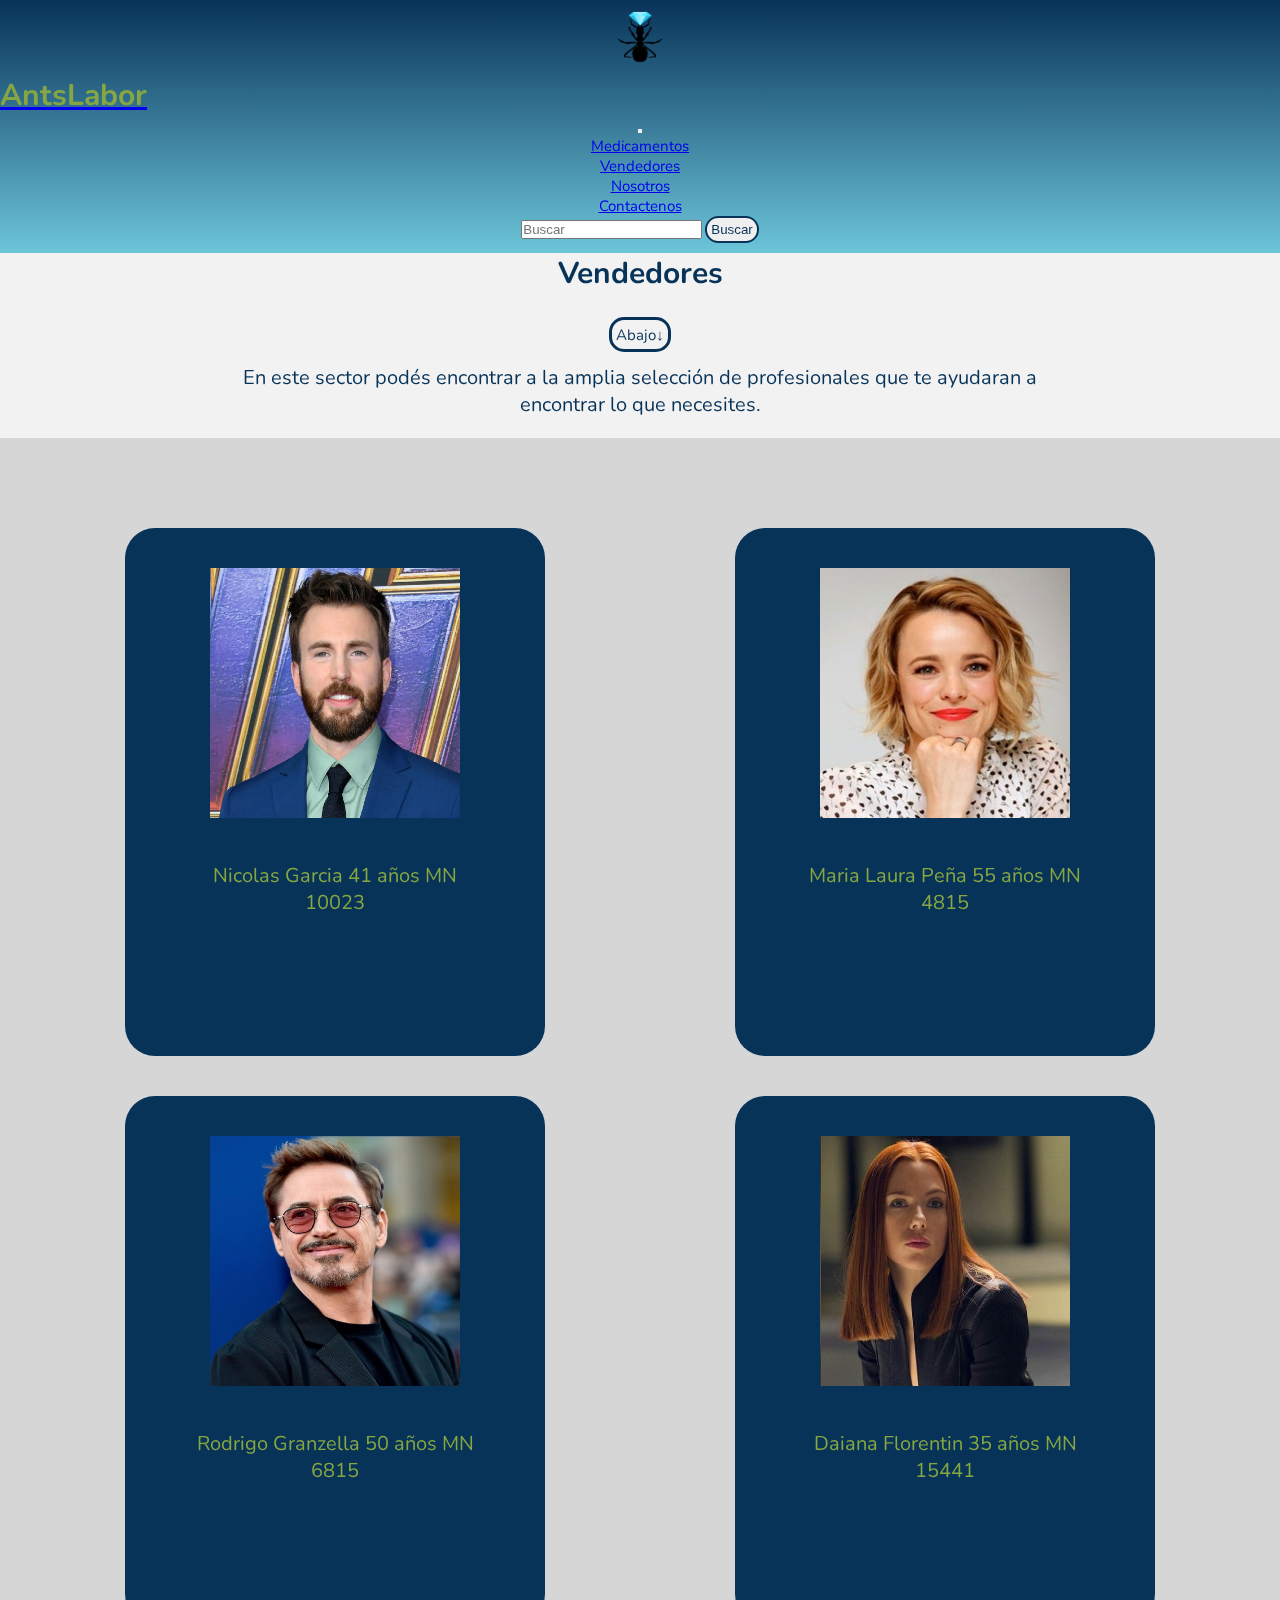
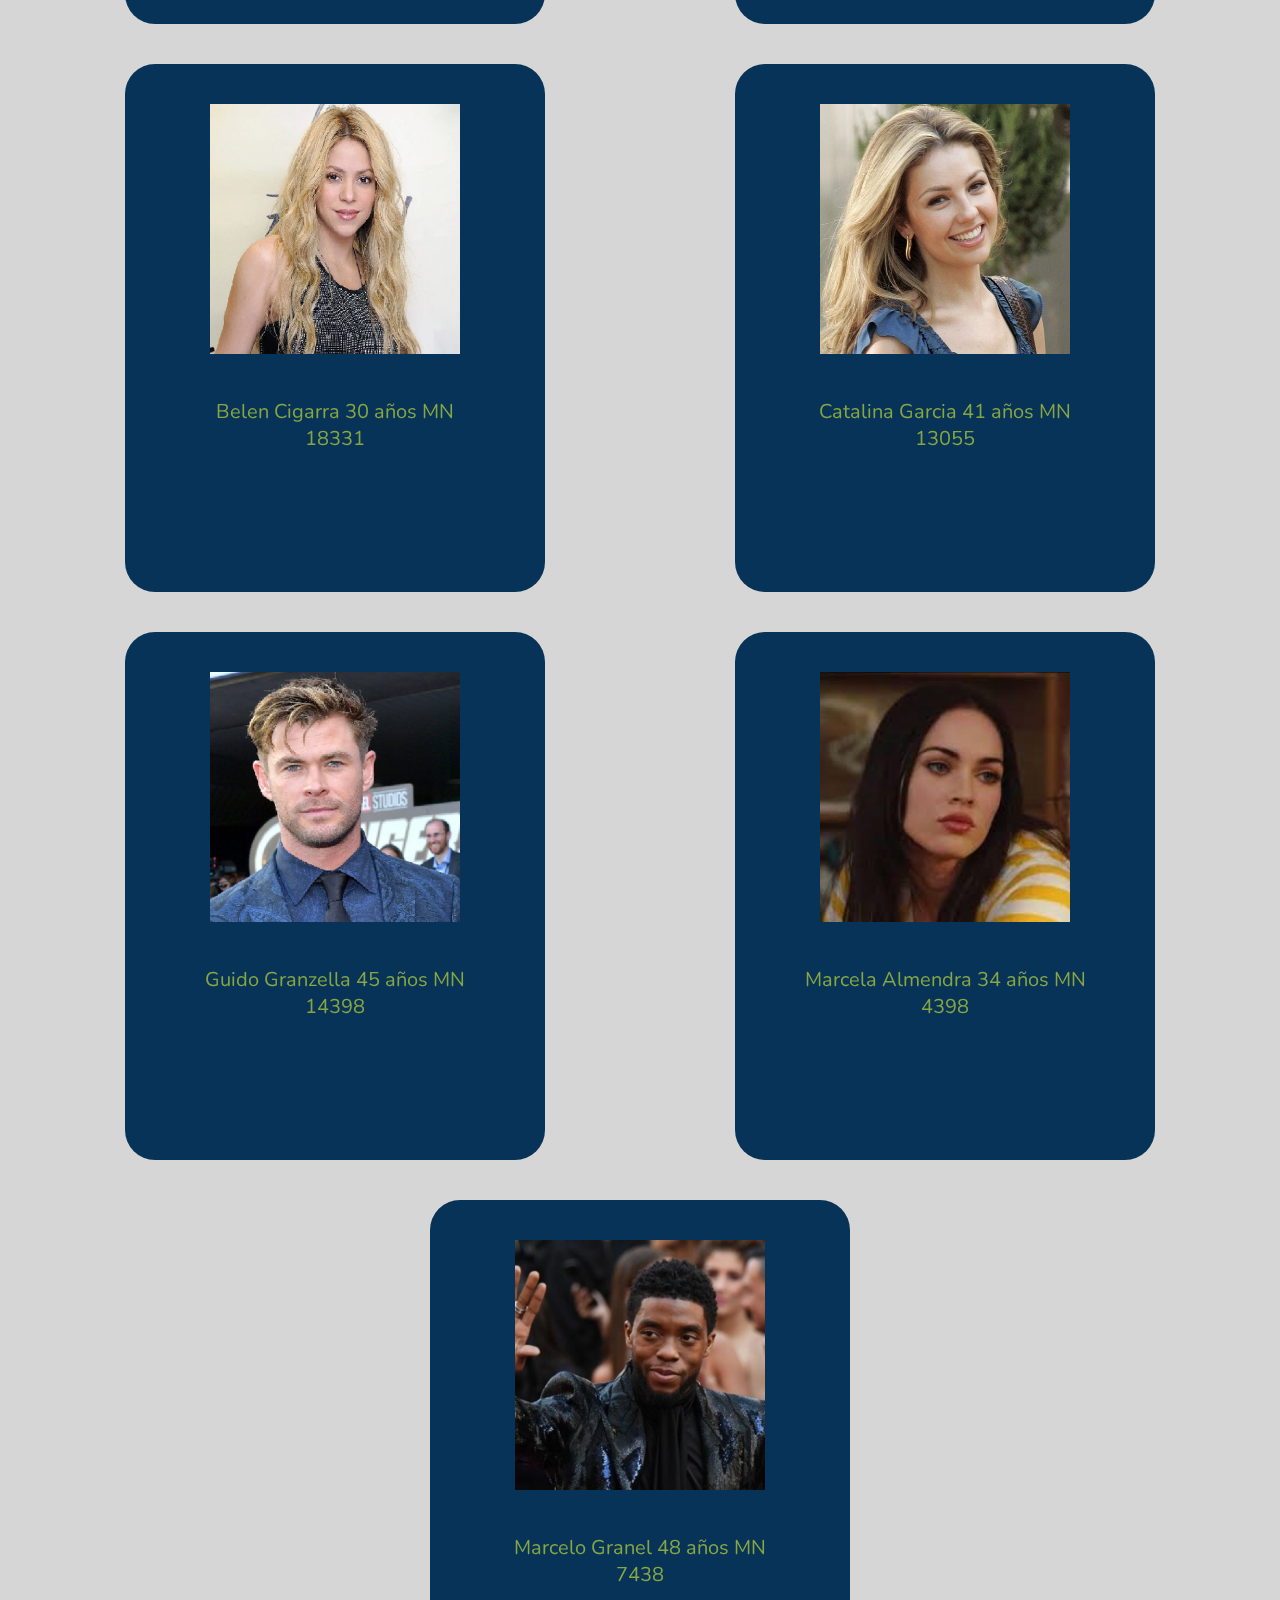
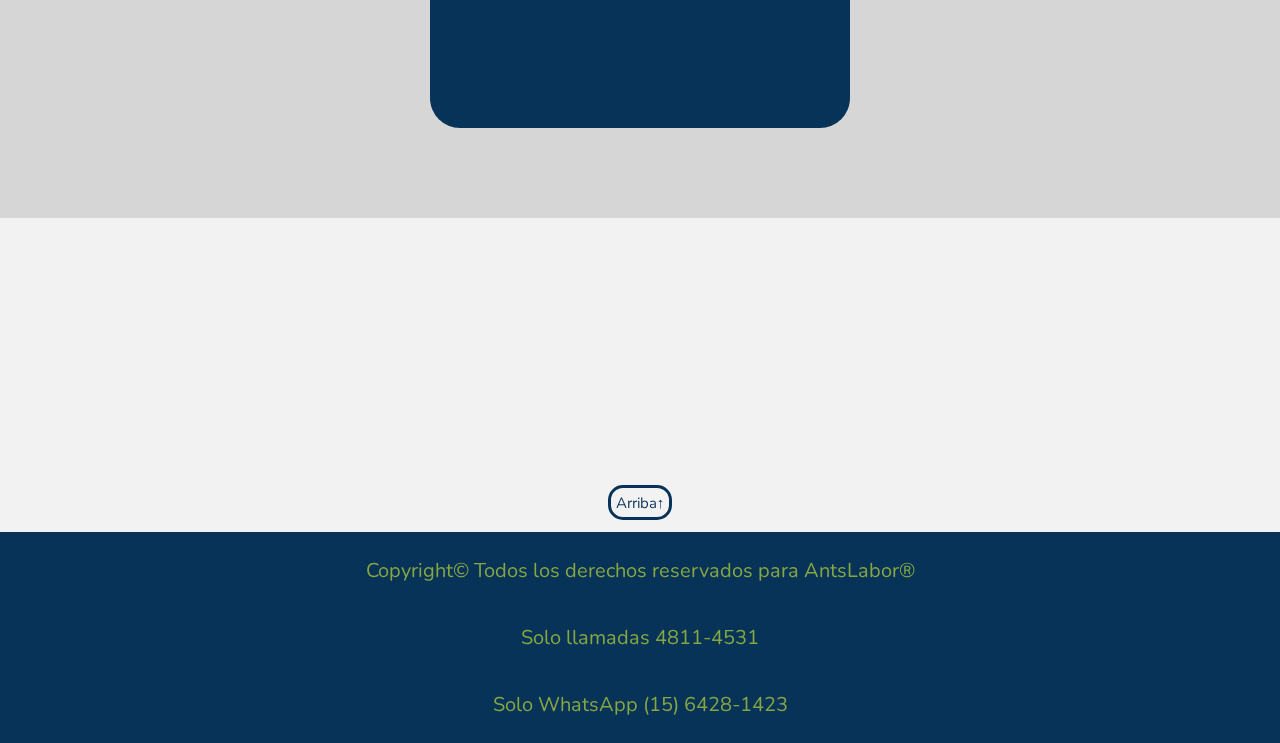
<file: secciones/vendedores.html>
<!DOCTYPE html>
<html lang="es">

<head>
    <meta charset="UTF-8">
    <meta http-equiv="X-UA-Compatible" content="IE=edge">
    <meta name="viewport" content="width=device-width, initial-scale=1.0">
    <meta name="keywords" content="Medicamentos, farmaceuticos, actron, ibupirac, farmacia, salud, necesidades ">
    <meta name="description" content="Podés comprar medicamentos las 24, siempre con tu farmaceutico de confianza. Ya no será necesario que te acuerdes todo, nosotros lo haremos">
    <link href="https://unpkg.com/aos@2.3.1/dist/aos.css" rel="stylesheet">
    <link href="https://cdn.jsdelivr.net/npm/bootstrap@5.1.3/dist/css/bootstrap.min.css" rel="stylesheet"
        integrity="sha384-1BmE4kWBq78iYhFldvKuhfTAU6auU8tT94WrHftjDbrCEXSU1oBoqyl2QvZ6jIW3" crossorigin="anonymous">
    <link rel="stylesheet" href="../estilos/style.css">
    <title>AntsLabor - Vendedores</title>
    <link rel="icon" href="../multimedia/hormigaDiamante.ico">
</head>

<body id="arriba" data-aos="fade-zoom-in"
data-aos-easing="ease-in-back"
data-aos-delay="300"
data-aos-offset="0">

<header class="sticky-top">
    <nav class="navbar navbar-expand-lg navbar-light bg-light sticky-top">
        <div class="container-fluid">
            <picture>
                <img src="../multimedia/hormigaDiamante.png" alt="AntsLabor" title="AntsLabor">
            </picture>

            <a class="navbar-brand" href="../index.html">
                <h1>AntsLabor</h1>
            </a>
            
            <button class="navbar-toggler" type="button" data-bs-toggle="collapse" data-bs-target="#navbarSupportedContent"
                aria-controls="navbarSupportedContent" aria-expanded="false" aria-label="Toggle navigation">
                <span class="navbar-toggler-icon"></span>
            </button>
            
            <div class="collapse navbar-collapse" id="navbarSupportedContent">
                <ul class="navbar-nav me-auto mb-2 mb-lg-0">
                    <li class="nav-item">
                        <a class="nav-link" href="./medicamentos.html">Medicamentos</a>
                    </li>
                    <li class="nav-item">
                        <a class="nav-link" href="./vendedores.html">Vendedores</a>
                    </li>
                    <li class="nav-item">
                        <a class="nav-link" href="./nosotros.html">Nosotros</a>
                    </li>
                    <li class="nav-item">
                        <a class="nav-link" href="./contactenos.html">Contactenos</a>
                    </li>
                </ul>
                <form class="d-flex">
                    <input class="form-control me-2" type="search" placeholder="Buscar" aria-label="Buscar">
                    <button class="btn btn-outline-success boton" type="submit">Buscar</button>
                </form>
            </div>
        </div>
    </nav>
    <div>
    </header>

    <div class="pos">
        <main>
            <h2>
                Vendedores
            </h2>

            <div class="botonAbajo">
                <a class="boton" href="#fin">Abajo↓</a>
            </div>

            <p>
                En este sector podés encontrar a la amplia selección de profesionales que te ayudaran a encontrar lo que
                necesites.
            </p>

            <figure>
                <section class="section1">
                    <article>
                        <img src="../multimedia/vendedores/america.png" alt="nicolas" title="nicolas">
                        <figcaption>Nicolas Garcia 41 años MN 10023</figcaption>
                    </article>
                    <article>
                        <img src="../multimedia/vendedores/rachel.jpg" alt="laura" title="laura">
                        <figcaption>Maria Laura Peña 55 años MN 4815</figcaption>
                    </article>
                    <article>
                        <img src="../multimedia/vendedores/robert.jpg" alt="rodrigo" title="rodrigo">
                        <figcaption>Rodrigo Granzella 50 años MN 6815</figcaption>
                    </article>
                    <article>
                        <img src="../multimedia/vendedores/scarlett.jpg" alt="daiana" title="daiana">
                        <figcaption>Daiana Florentin 35 años MN 15441</figcaption>
                    </article>
                    <article>
                        <img src="../multimedia/vendedores/shakira.jpg" alt="belen" title="belen">
                        <figcaption>Belen Cigarra 30 años MN 18331</figcaption>
                    </article>
                    <article>
                        <img src="../multimedia/vendedores/thalia.jpg" alt="catalina" title="catalina">
                        <figcaption>Catalina Garcia 41 años MN 13055</figcaption>
                    </article>
                    <article>
                        <img src="../multimedia/vendedores/thor.jpg" alt="guido" title="guido">
                        <figcaption>Guido Granzella 45 años MN 14398</figcaption>
                    </article>
                    <article>
                        <img src="../multimedia/vendedores/fox.jpg" alt="marcela" title="marcela">
                        <figcaption>Marcela Almendra 34 años MN 4398</figcaption>
                    </article>
                    <article>
                        <img src="../multimedia/vendedores/pantera.png" alt="marcelo" title="marcelo">
                        <figcaption>Marcelo Granel 48 años MN 7438</figcaption>
                    </article>
                </section>
            </figure>

            <section class="section4">
                <iframe src="https://www.youtube.com/embed/N7i1GfjLM90" title="YouTube video player" frameborder="0"
                    allow="accelerometer; autoplay; clipboard-write; encrypted-media; gyroscope; picture-in-picture"
                    allowfullscreen></iframe>

                <div id="fin">
                    <a class="boton" href="#arriba">Arriba↑</a>
                </div>
            </section>
        </main>
    </div>

    <footer>
        <p>
            Copyright© Todos los derechos reservados para AntsLabor®
        </p>
        <p>
            Solo llamadas 4811-4531
        </p>
        <p>
            Solo WhatsApp (15) 6428-1423
        </p>
    </footer>

    <script src="https://cdn.jsdelivr.net/npm/@popperjs/core@2.10.2/dist/umd/popper.min.js"
        integrity="sha384-7+zCNj/IqJ95wo16oMtfsKbZ9ccEh31eOz1HGyDuCQ6wgnyJNSYdrPa03rtR1zdB" crossorigin="anonymous">
    </script>
    <script src="https://cdn.jsdelivr.net/npm/bootstrap@5.1.3/dist/js/bootstrap.min.js"
        integrity="sha384-QJHtvGhmr9XOIpI6YVutG+2QOK9T+ZnN4kzFN1RtK3zEFEIsxhlmWl5/YESvpZ13" crossorigin="anonymous">
    </script>
    <script src="https://unpkg.com/aos@2.3.1/dist/aos.js"></script>
    <script>
        AOS.init();
    </script>
</body>

</html>
</file>
<file: estilos/style.css>
@import url("https://fonts.googleapis.com/css2?family=Nunito:wght@200;500&family=Titillium+Web:wght@200&display=swap");
/*desktop*/
* {
  padding: 0;
  margin: 0;
}

html {
  font-size: 62.5%;
  font-family: 'Nunito', sans-serif;
}

nav {
  background-color: #083359;
  padding: 1em 0em 1em 0em;
  border: 0em 1em 1em 1em;
  background-image: -webkit-gradient(linear, left top, left bottom, from(#083359), to(#6cc5d9));
  background-image: linear-gradient(to bottom, #083359, #6cc5d9);
}

picture img {
  height: 6em;
}

body {
  text-align: center;
  background-color: #f2f2f2;
}

footer {
  display: -webkit-box;
  display: -ms-flexbox;
  display: flex;
  -webkit-box-orient: vertical;
  -webkit-box-direction: normal;
      -ms-flex-direction: column;
          flex-direction: column;
  background-color: #083359;
  padding: 0.5em 0em 0.5em 0em;
  margin-top: 2em;
  text-align: center;
  background-image: -webkit-gradient(linear, left top, left bottom, from(#083359), to(#083359));
  background-image: linear-gradient(to bottom, #083359, #083359);
}

footer p {
  color: #86a641;
}

li {
  list-style-type: none;
}

li a {
  font-size: 2em;
}

li a:hover {
  text-decoration: none;
  color: #083359;
  border-style: none;
  padding: 0.3em;
  border-color: #86a641;
  background-color: #3f8d3f;
}

div a {
  font-size: 1.5em;
  margin: 1em 0em 1em 0em;
}

h1 {
  font-size: 2em;
  color: #86a641;
  display: -webkit-box;
  display: -ms-flexbox;
  display: flex;
  -webkit-box-align: baseline;
      -ms-flex-align: baseline;
          align-items: baseline;
}

h1:hover {
  text-decoration: none;
  color: #083359;
  border-style: none;
  border-color: #86a641;
}

h2 {
  font-size: 3em;
  color: #083359;
  margin: 0em 0em 1em 0em;
}

h3 {
  font-size: 3em;
  color: #083359;
}

p {
  font-size: 2em;
  color: #083359;
  margin: 1em 10em 1em 10em;
}

figure {
  background-color: #d6d6d6;
  padding: 4em 0 4em 0;
  display: -webkit-box;
  display: -ms-flexbox;
  display: flex;
  -webkit-box-orient: horizontal;
  -webkit-box-direction: normal;
      -ms-flex-direction: row;
          flex-direction: row;
  -ms-flex-wrap: wrap;
      flex-wrap: wrap;
  -webkit-box-pack: center;
      -ms-flex-pack: center;
          justify-content: center;
  -webkit-box-align: baseline;
      -ms-flex-align: baseline;
          align-items: baseline;
}

figure img {
  height: 25em;
  width: 25em;
  background-color: #f2f2f2;
}

figcaption {
  font-size: 2em;
  color: #86a641;
  margin: 1em 1em 1em 1em;
  padding: 1em;
  width: 15em;
}

.carrusel {
  background-color: #d6d6d6;
}

.boton {
  text-decoration: none;
  color: #083359;
  border-style: solid;
  border-radius: 1em;
  padding: 0.3em;
  border-color: #083359;
}

.boton:hover {
  text-decoration: none;
  color: #083359;
  border-style: solid;
  border-radius: 1em;
  padding: 0.3em;
  border-color: #86a641;
  background-color: #3f8d3f;
}

iframe {
  width: 50em;
  height: 25em;
  margin: 1em 0 1em 0;
}

article {
  background-color: #083359;
  padding: 4em 2em 10em 2em;
  margin: 2em;
  border-radius: 3em;
}

label {
  font-size: 1em;
}

.mapa {
  display: -webkit-box;
  display: -ms-flexbox;
  display: flex;
  -webkit-box-orient: vertical;
  -webkit-box-direction: normal;
      -ms-flex-direction: column;
          flex-direction: column;
}

form div {
  font-size: 1.5em;
}

/*tablet*/
@media (max-width: 991px) {
  * {
    margin: 0;
    padding: 0;
  }
  body {
    margin: 0;
    padding: 0;
    display: -ms-grid;
    display: grid;
        grid-template-areas: "header section" "header aside" "header footer";
    -ms-grid-columns: 30% 70%;
        grid-template-columns: 30% 70%;
    -ms-grid-rows: 5% 95% 20em;
        grid-template-rows: 5% 95% 20em;
  }
  header {
    -ms-grid-row: 1;
    -ms-grid-row-span: 3;
    -ms-grid-column: 1;
    grid-area: header;
    background-color: #083359;
  }
  header nav {
    background-image: -webkit-gradient(linear, left top, left bottom, from(#6cc5d9), to(#6cc5d9));
    background-image: linear-gradient(to bottom, #6cc5d9, #6cc5d9);
  }
  header nav ul {
    margin: 0;
    padding: 0;
  }
  header nav ul li {
    margin: 1em 0 2em 0;
    list-style-type: none;
  }
  picture img {
    height: 10em;
    width: 10em;
  }
  main {
    width: 92%;
    -ms-grid-row: 1;
    -ms-grid-column: 2;
    grid-area: section;
    margin-top: 1em;
    -webkit-box-align: center;
        -ms-flex-align: center;
            align-items: center;
  }
  section {
    width: 100%;
  }
  aside {
    -ms-grid-row: 2;
    -ms-grid-column: 2;
    grid-area: aside;
  }
  aside div {
    width: 100%;
    height: 15em;
  }
  iframe {
    max-height: 50%;
    max-width: 50%;
  }
  figure {
    display: -webkit-box;
    display: -ms-flexbox;
    display: flex;
    -webkit-box-orient: vertical;
    -webkit-box-direction: normal;
        -ms-flex-direction: column;
            flex-direction: column;
    -webkit-box-align: center;
        -ms-flex-align: center;
            align-items: center;
  }
  footer {
    background-image: -webkit-gradient(linear, left top, left bottom, from(#083359), to(#083359));
    background-image: linear-gradient(to bottom, #083359, #083359);
    -ms-grid-row: 3;
    -ms-grid-column: 2;
    grid-area: footer;
    text-align: center;
    padding: 2em 0 0 0;
  }
  img {
    width: 50%;
  }
  .botonAbajo {
    margin-bottom: 2em;
  }
  iframe {
    margin-bottom: 1em;
  }
  p {
    padding: 0;
    margin: 0;
  }
  article {
    margin-left: 8em;
    max-width: 60%;
    display: -webkit-box;
    display: -ms-flexbox;
    display: flex;
    -webkit-box-align: center;
        -ms-flex-align: center;
            align-items: center;
    -webkit-box-orient: vertical;
    -webkit-box-direction: normal;
        -ms-flex-direction: column;
            flex-direction: column;
  }
  .pos {
    display: -webkit-box;
    display: -ms-flexbox;
    display: flex;
    -webkit-box-orient: vertical;
    -webkit-box-direction: normal;
        -ms-flex-direction: column;
            flex-direction: column;
    -webkit-box-align: center;
        -ms-flex-align: center;
            align-items: center;
  }
  .contactenos-aside {
    width: 100%;
    margin-top: 2em;
  }
  .boton {
    text-decoration: none;
    color: #083359;
    border-style: none;
    border-radius: 1em;
    padding: 0.3em;
    border-color: #083359;
  }
  .boton:hover {
    text-decoration: none;
    color: #083359;
    border-style: none;
    border-radius: 1em;
    padding: 0.3em;
    border-color: #86a641;
    background-color: #3f8d3f;
  }
}

/*mobile*/
@media (max-width: 640px) {
  * {
    margin: 0;
    padding: 0;
  }
  body {
    display: -webkit-box;
    display: -ms-flexbox;
    display: flex;
    -webkit-box-orient: vertical;
    -webkit-box-direction: normal;
        -ms-flex-direction: column;
            flex-direction: column;
    text-align: center;
    font-size: 70%;
    width: 100%;
    font-weight: bold;
  }
  ul {
    display: -webkit-box;
    display: -ms-flexbox;
    display: flex;
    -webkit-box-orient: horizontal;
    -webkit-box-direction: normal;
        -ms-flex-direction: row;
            flex-direction: row;
    -ms-flex-wrap: wrap;
        flex-wrap: wrap;
    -webkit-box-pack: space-evenly;
        -ms-flex-pack: space-evenly;
            justify-content: space-evenly;
    width: 100%;
  }
  main {
    display: -webkit-box;
    display: -ms-flexbox;
    display: flex;
    -webkit-box-orient: vertical;
    -webkit-box-direction: normal;
        -ms-flex-direction: column;
            flex-direction: column;
    -webkit-box-pack: center;
        -ms-flex-pack: center;
            justify-content: center;
    -webkit-box-align: center;
        -ms-flex-align: center;
            align-items: center;
    width: 90%;
    margin: 0;
    padding: 0;
  }
  section {
    width: 95%;
  }
  article {
    margin: 20%;
  }
  figure {
    width: 95%;
  }
  figcaption {
    height: 100%;
    width: 100%;
  }
  footer {
    text-align: center;
    padding: 0;
  }
  img {
    max-width: 100%;
  }
}

/*desktop*/
.section1 {
  display: -webkit-box;
  display: -ms-flexbox;
  display: flex;
  -ms-flex-wrap: wrap;
      flex-wrap: wrap;
  -webkit-box-orient: horizontal;
  -webkit-box-direction: normal;
      -ms-flex-direction: row;
          flex-direction: row;
  -webkit-box-align: center;
      -ms-flex-align: center;
          align-items: center;
  -ms-flex-pack: distribute;
      justify-content: space-around;
  padding: 1em 1em 1em 1em;
  margin: 2em;
}

.medicamento {
  padding: 1em 1em 1em 1em;
  height: 16em;
}

@media (max-width: 991px) {
  .section1 {
    display: -webkit-box;
    display: -ms-flexbox;
    display: flex;
    -ms-flex-wrap: wrap;
        flex-wrap: wrap;
    -webkit-box-orient: horizontal;
    -webkit-box-direction: normal;
        -ms-flex-direction: row;
            flex-direction: row;
    -webkit-box-align: center;
        -ms-flex-align: center;
            align-items: center;
    -webkit-box-pack: justify;
        -ms-flex-pack: justify;
            justify-content: space-between;
    padding: 1em 1em 1em 1em;
    margin: 2em;
  }
}

@media (max-width: 640px) {
  .medicamento {
    height: 100%;
    width: 100%;
  }
}
</file>
